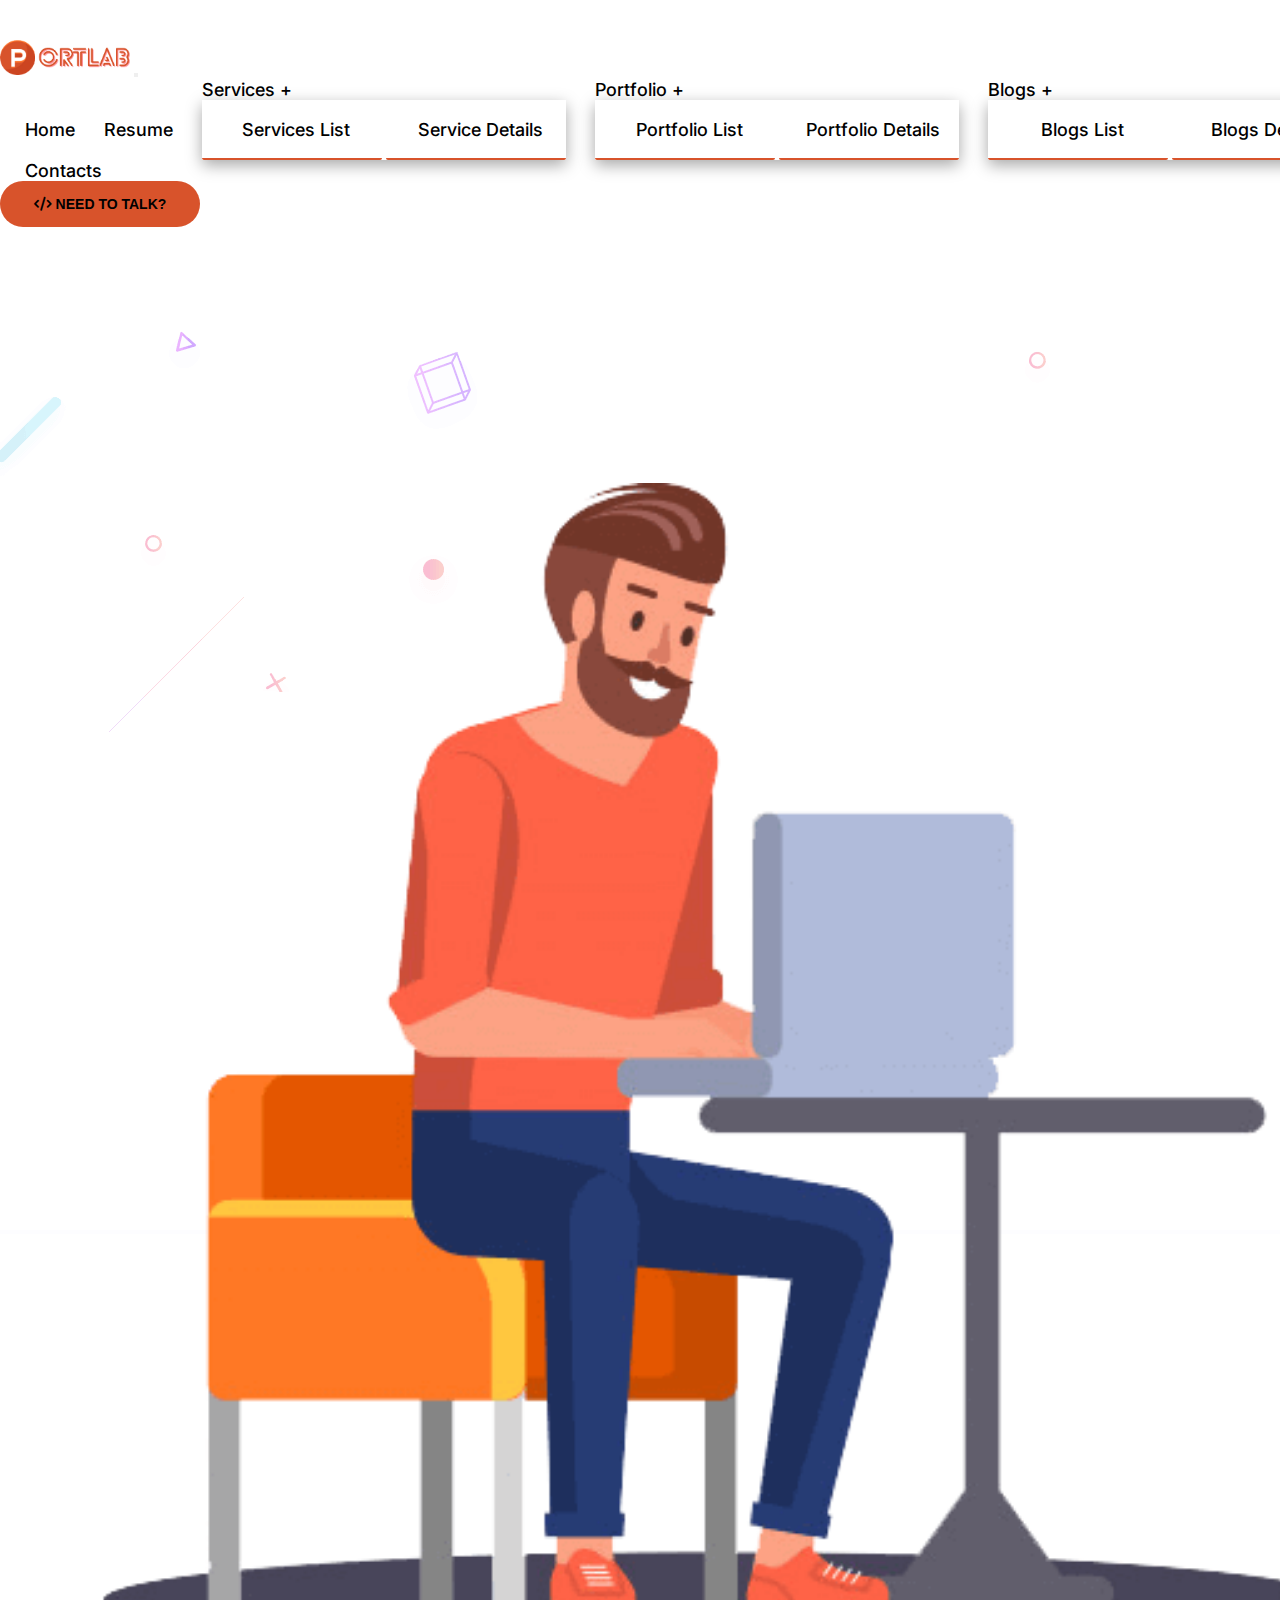
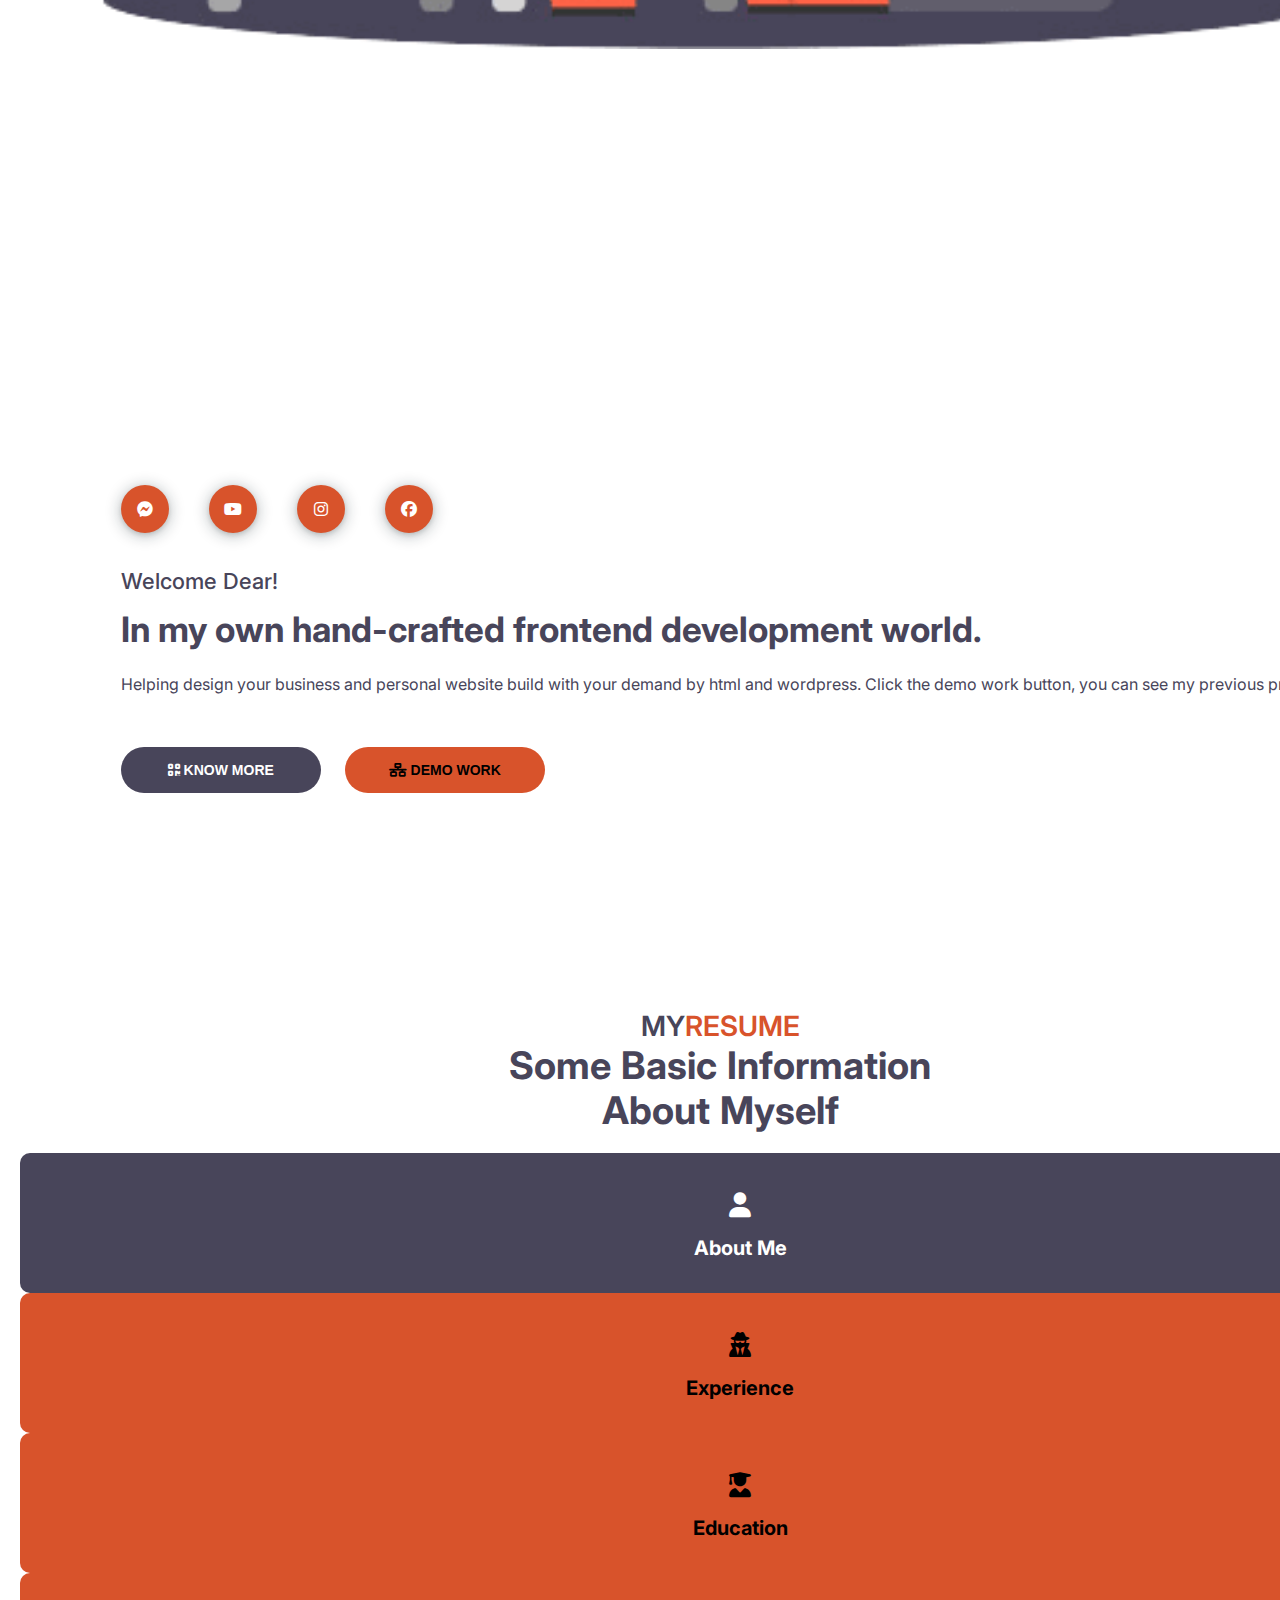
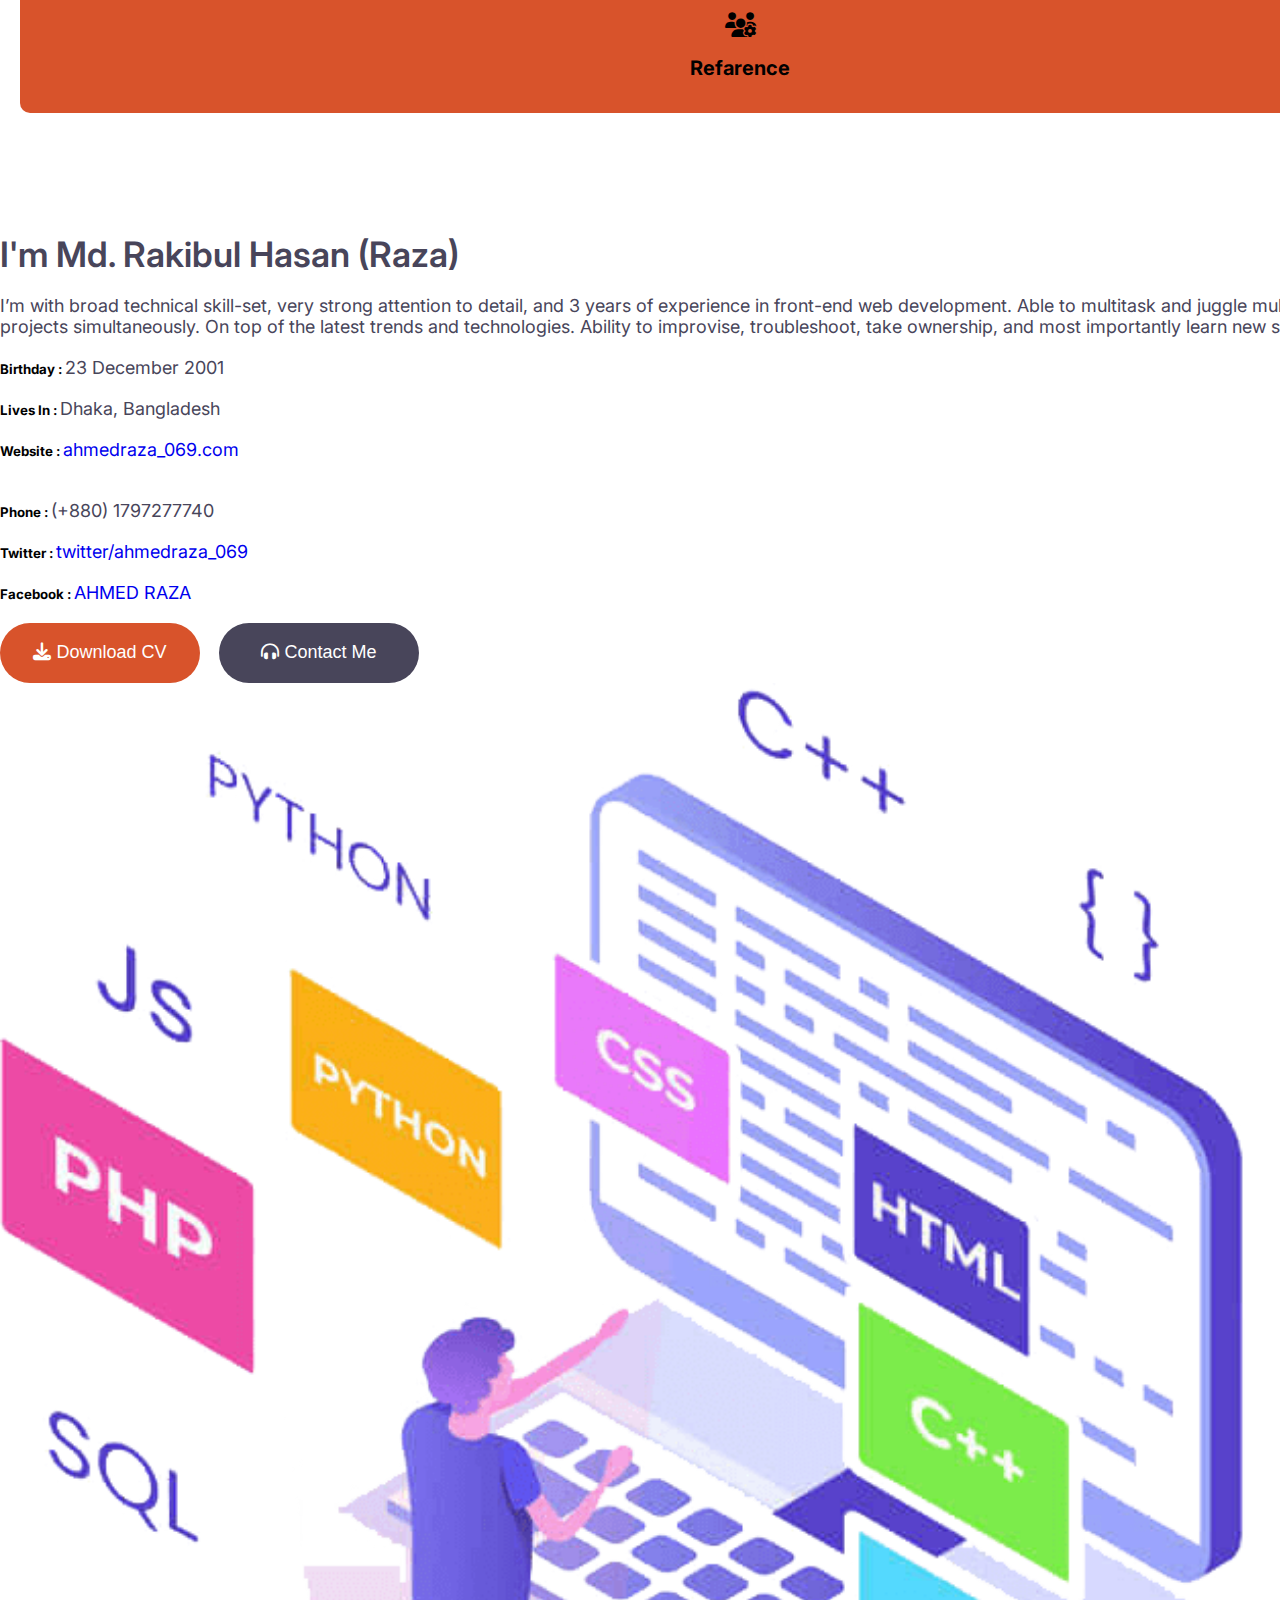
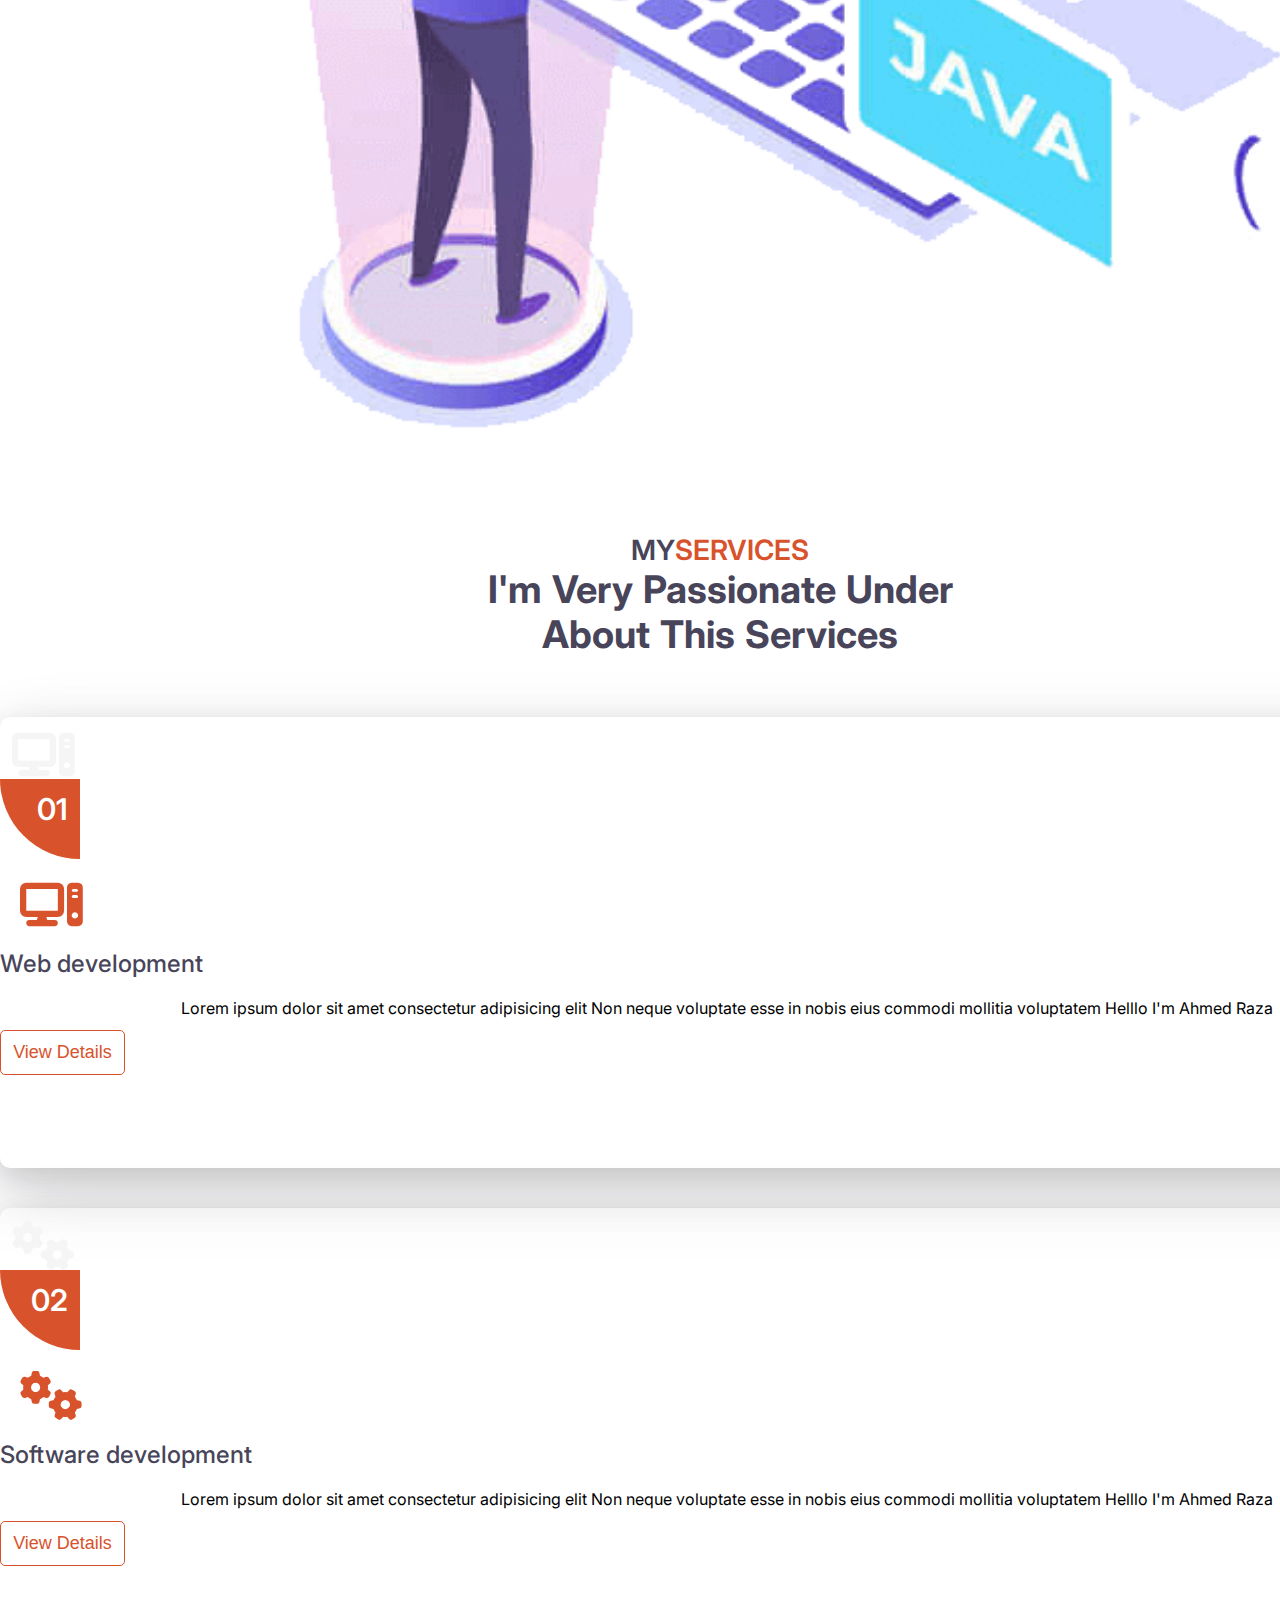
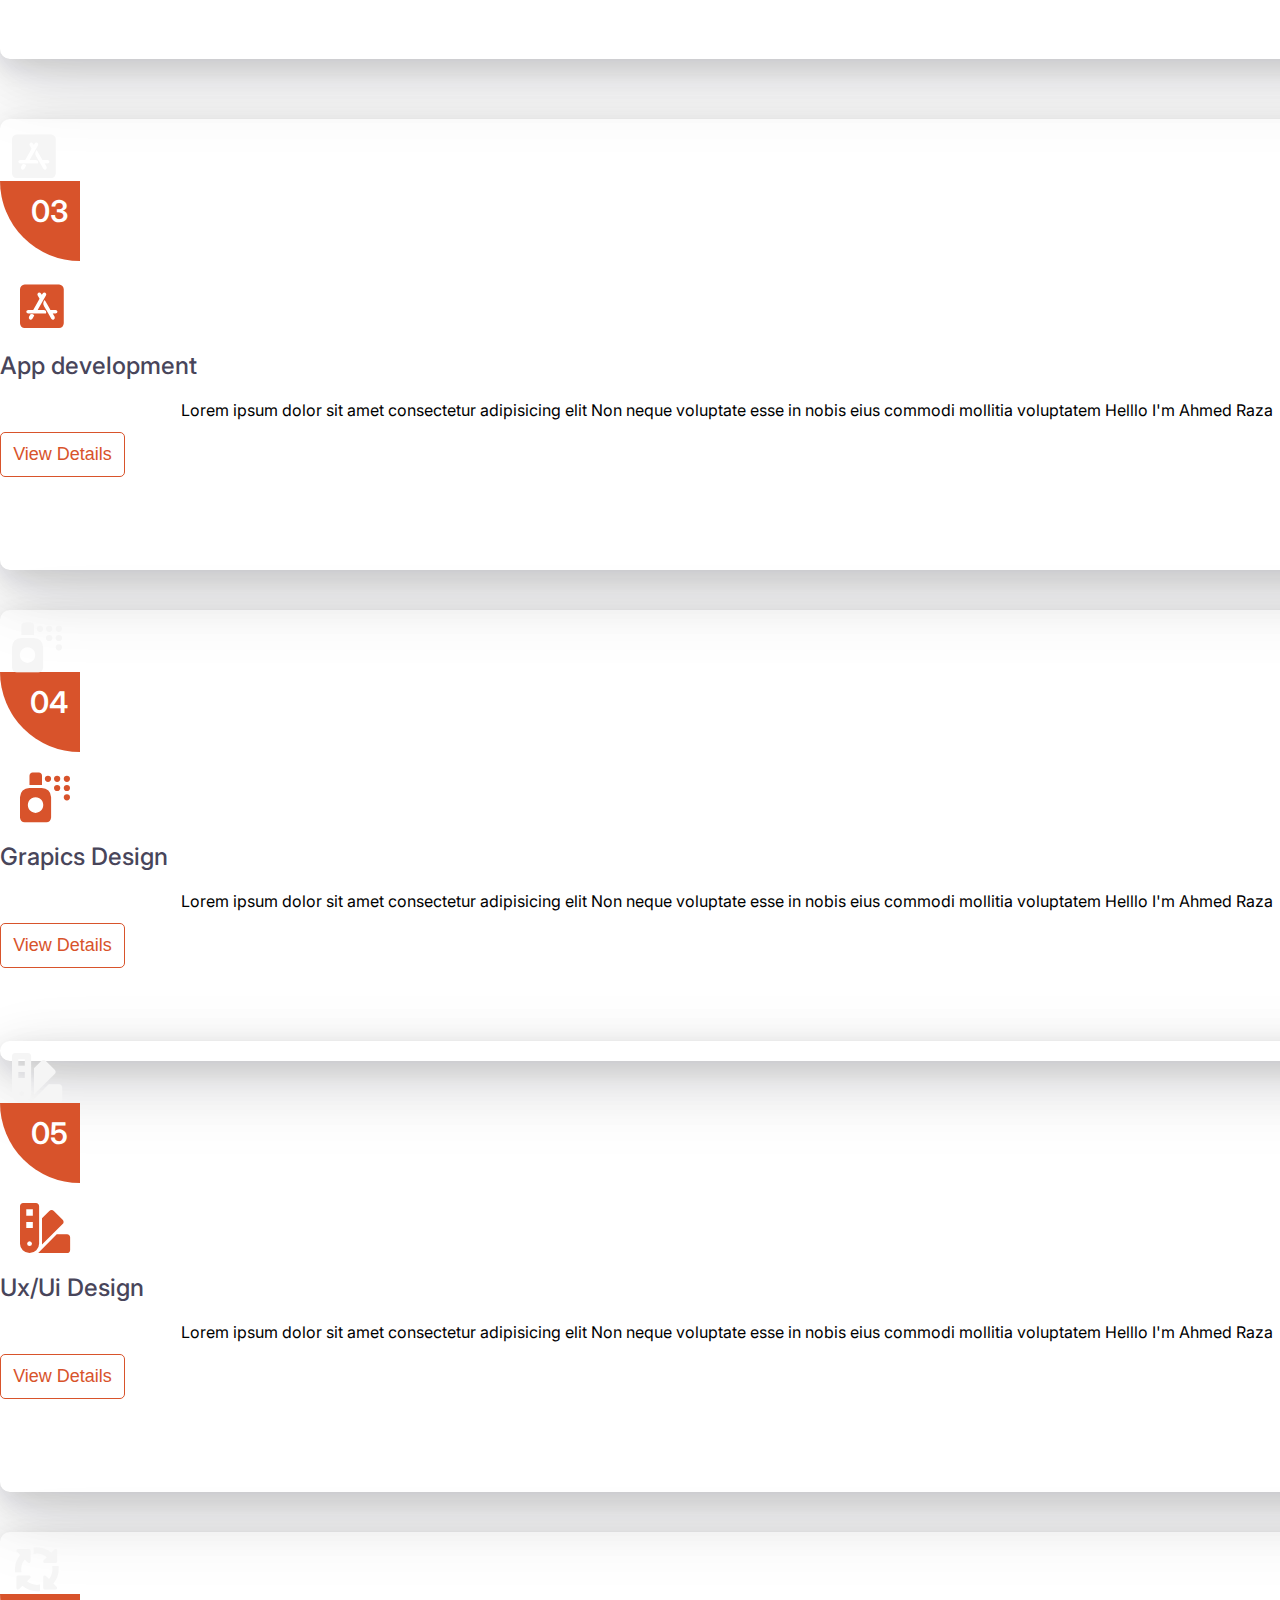
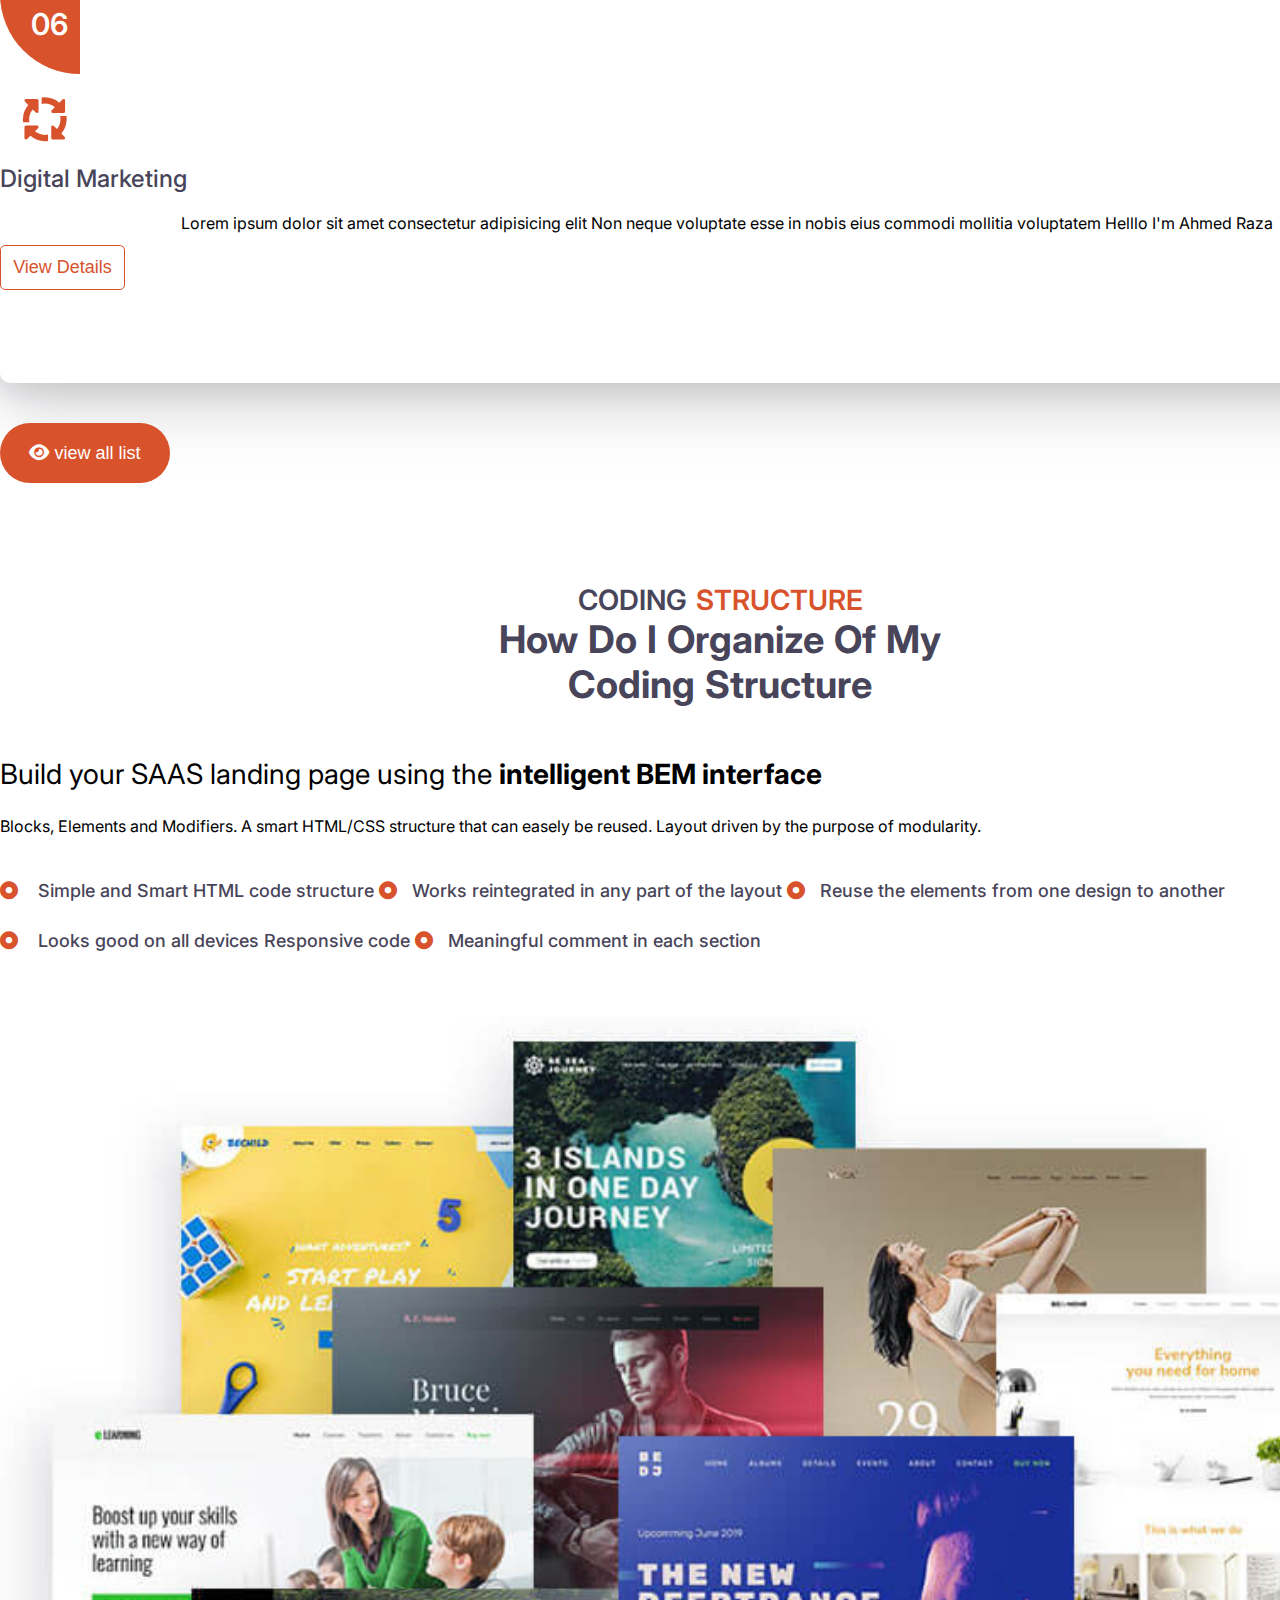
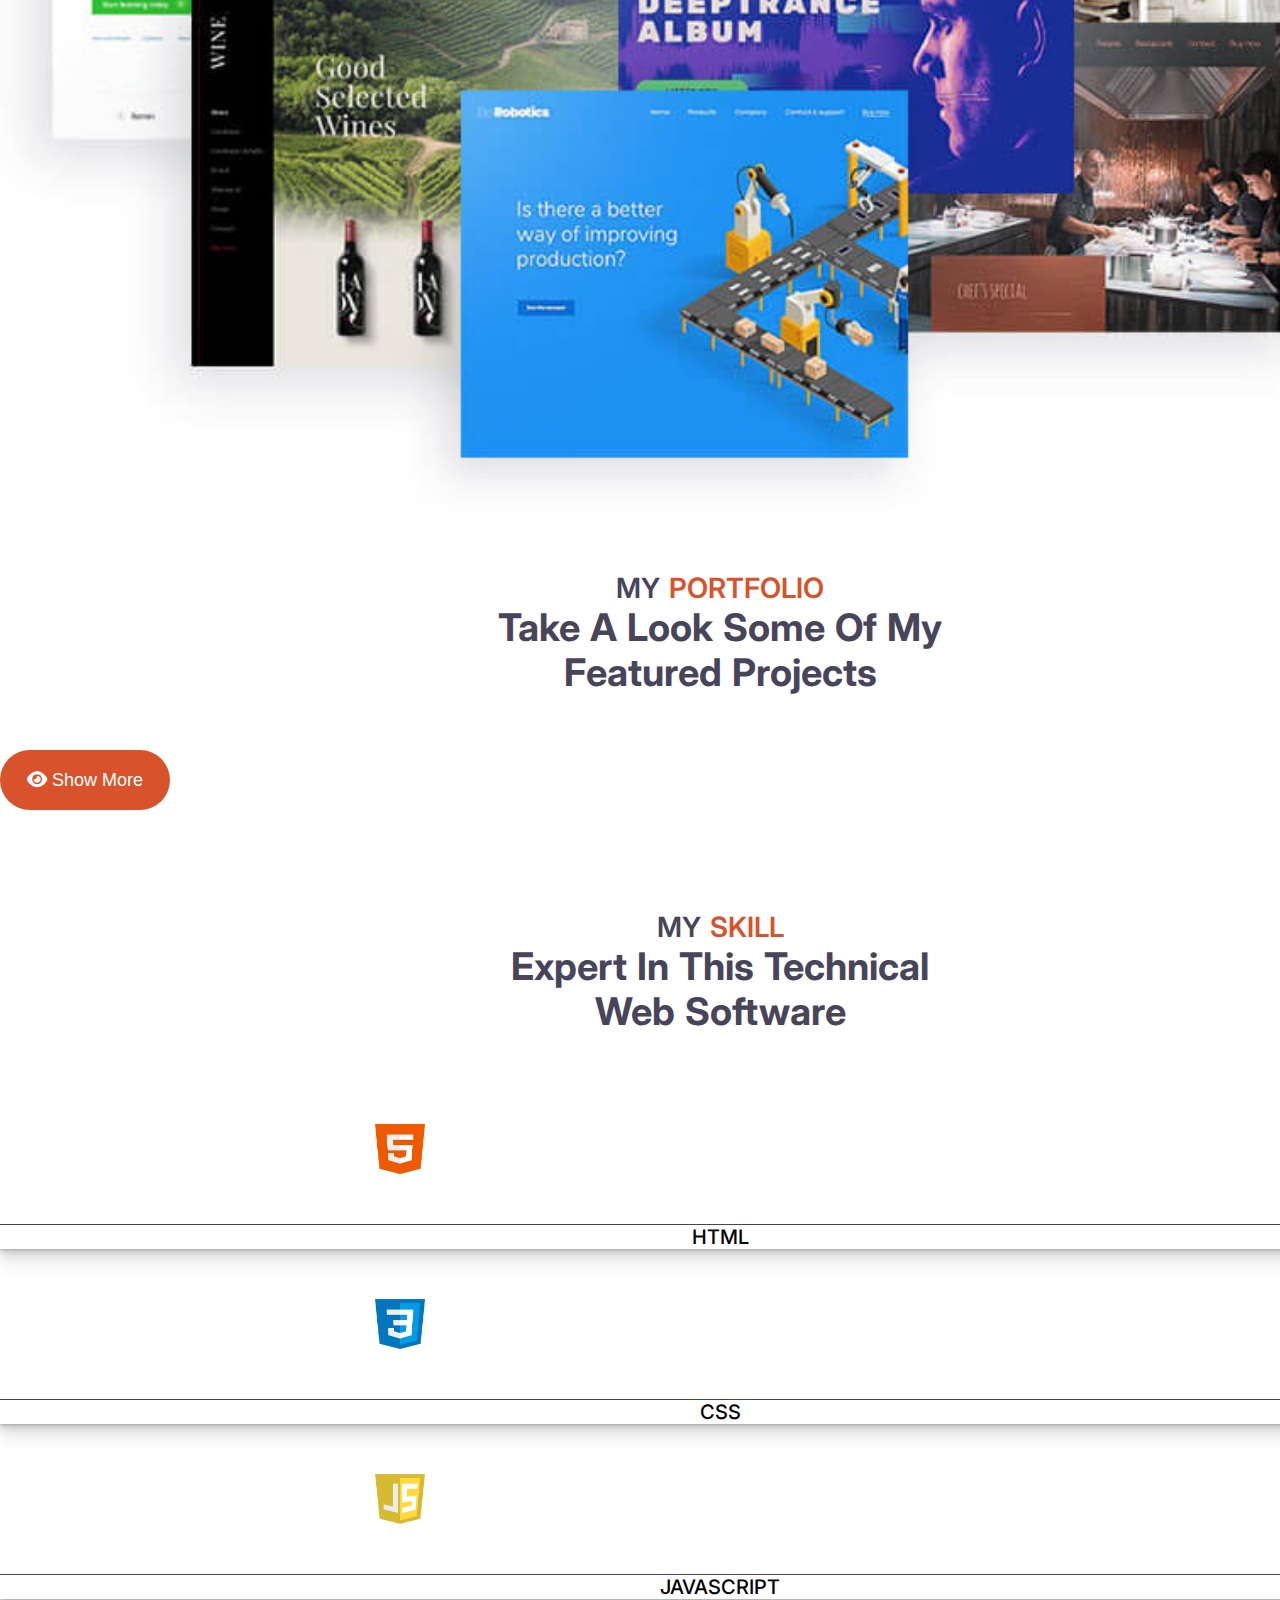
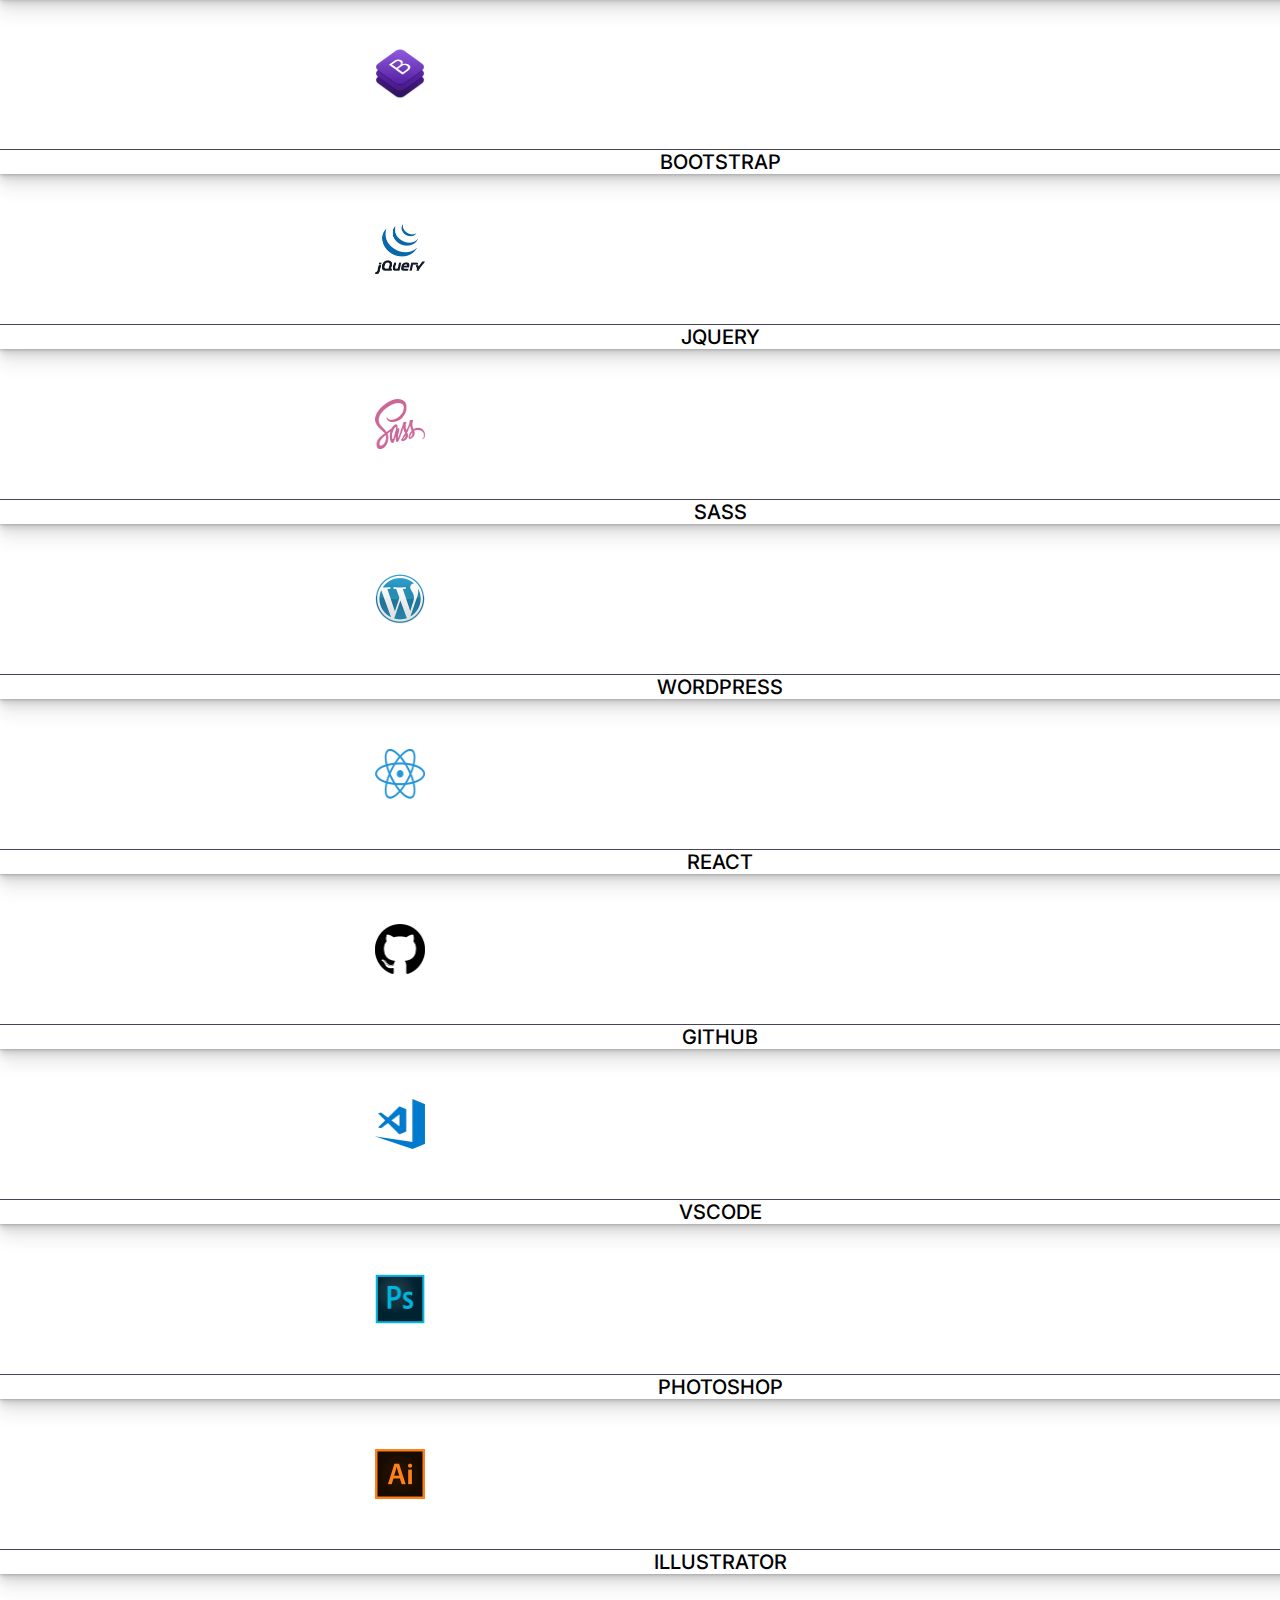
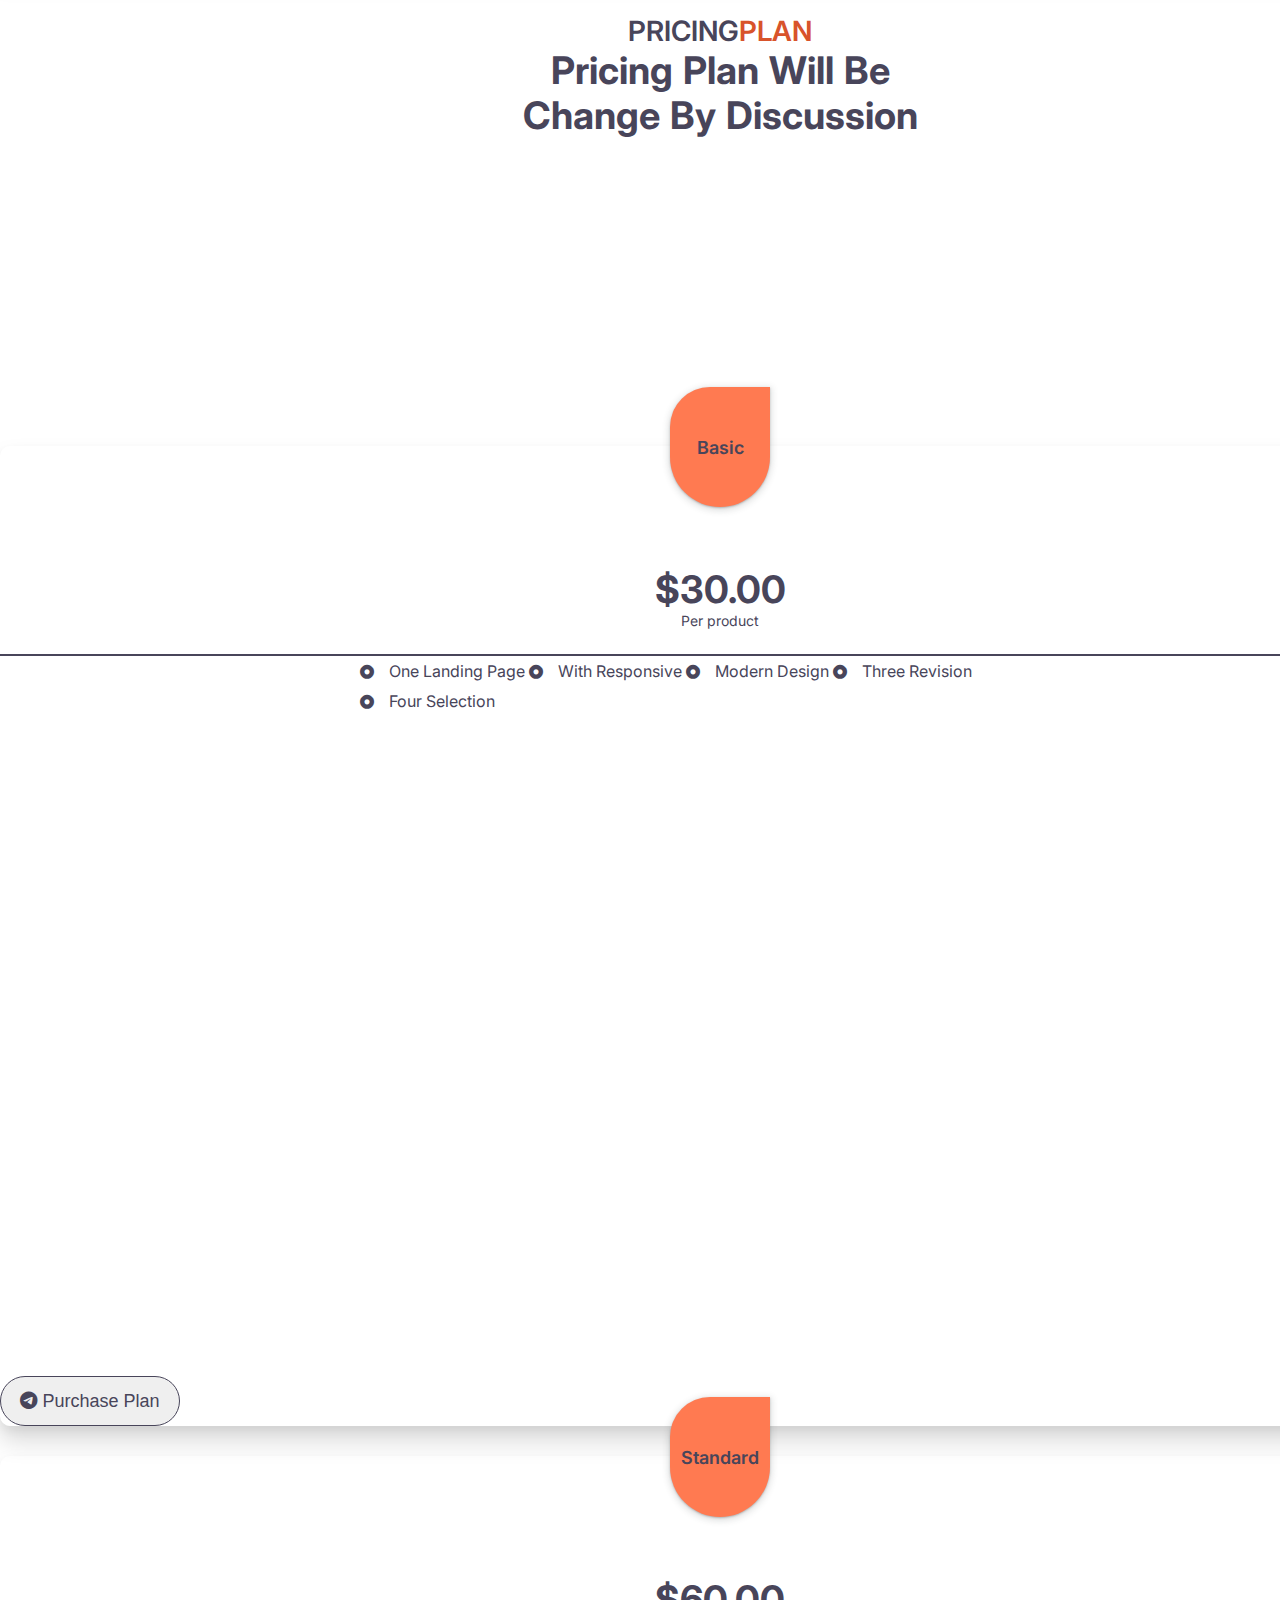
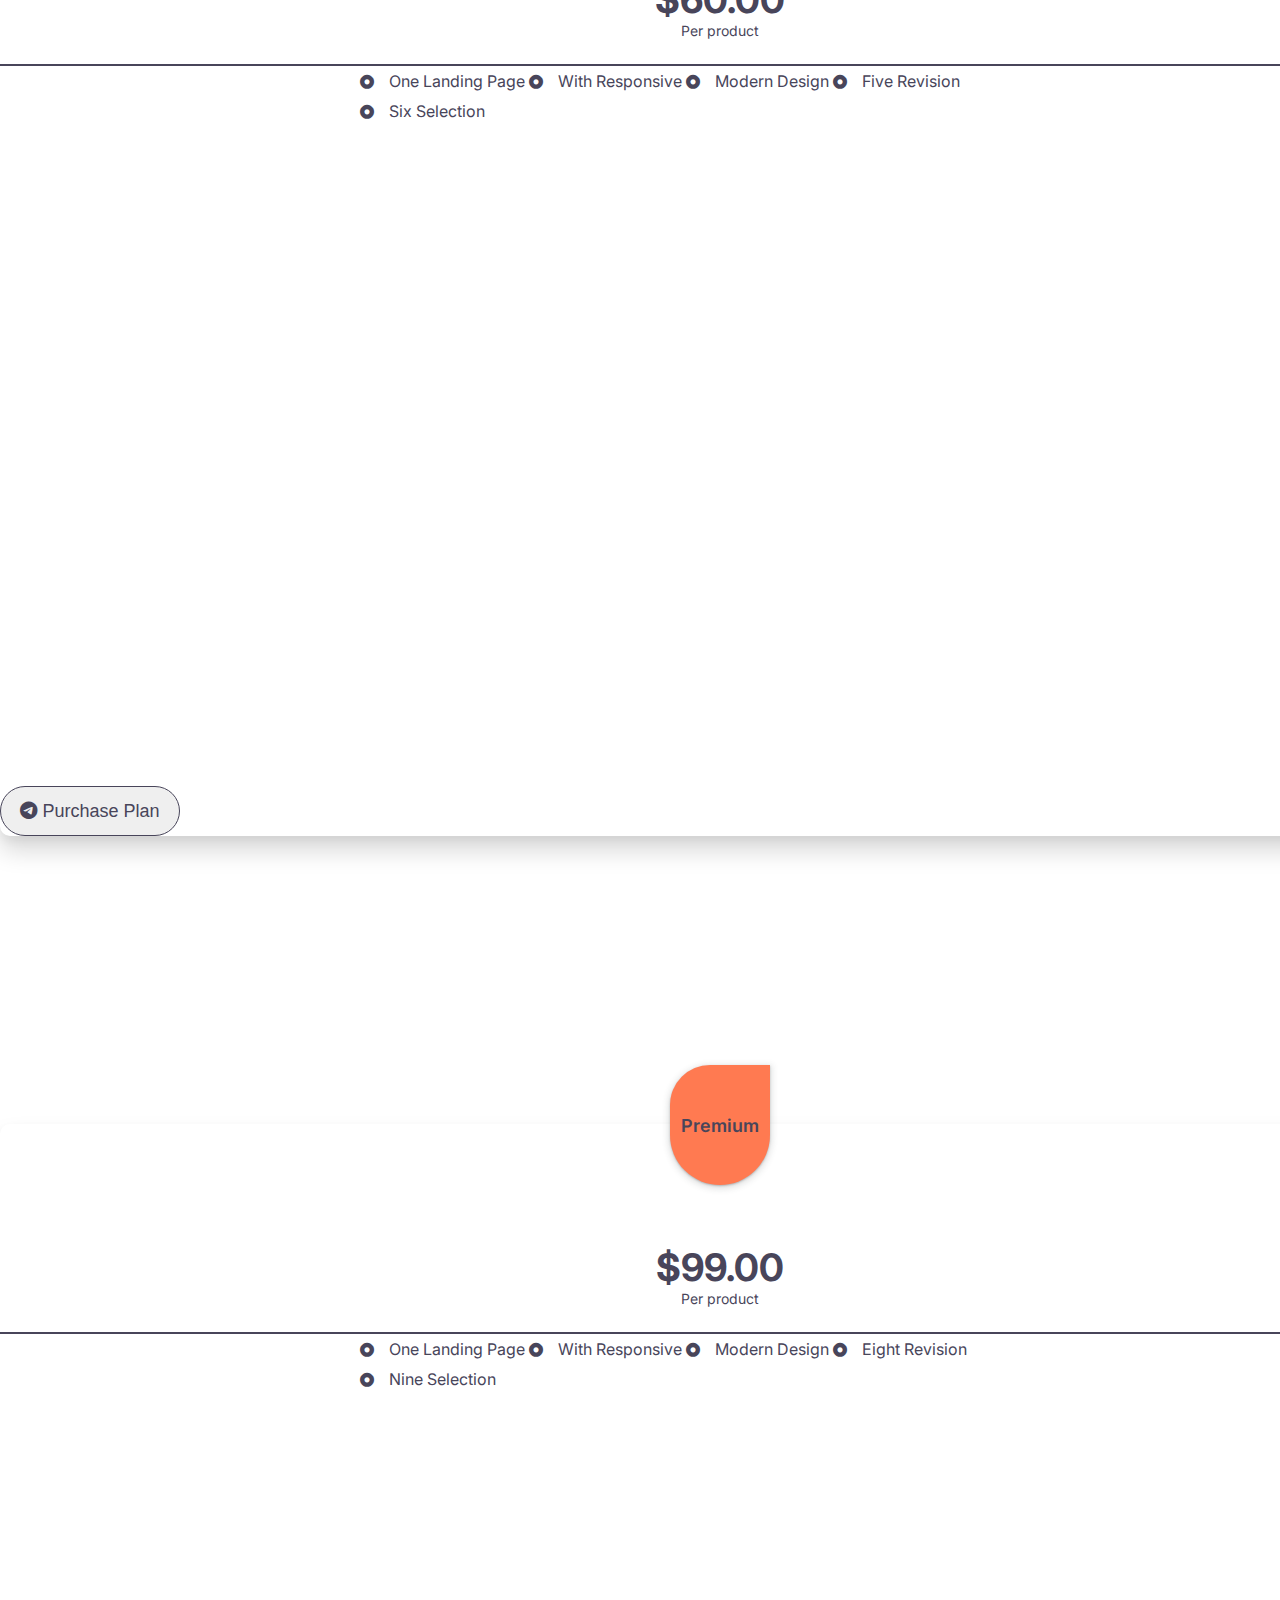
<file: index.html>
<!DOCTYPE html>
<html lang="en">
<head>
    <meta charset="UTF-8">
    <meta http-equiv="X-UA-Compatible" content="IE=edge">
    <meta name="viewport" content="width=device-width, initial-scale=1.0">
    <title>Document</title>
    <link rel="stylesheet" href="https://cdnjs.cloudflare.com/ajax/libs/OwlCarousel2/2.3.4/assets/owl.carousel.min.css" integrity="sha512-tS3S5qG0BlhnQROyJXvNjeEM4UpMXHrQfTGmbQ1gKmelCxlSEBUaxhRBj/EFTzpbP4RVSrpEikbmdJobCvhE3g==" crossorigin="anonymous" referrerpolicy="no-referrer" />

    <link rel="stylesheet" href="https://cdnjs.cloudflare.com/ajax/libs/OwlCarousel2/2.3.4/assets/owl.theme.default.min.css" integrity="sha512-sMXtMNL1zRzolHYKEujM2AqCLUR9F2C4/05cdbxjjLSRvMQIciEPCQZo++nk7go3BtSuK9kfa/s+a4f4i5pLkw==" crossorigin="anonymous" referrerpolicy="no-referrer" />


    <link href="https://cdn.jsdelivr.net/npm/bootstrap@5.0.2/dist/css/bootstrap.min.css" rel="stylesheet" integrity="sha384-EVSTQN3/azprG1Anm3QDgpJLIm9Nao0Yz1ztcQTwFspd3yD65VohhpuuCOmLASjC" crossorigin="anonymous">
    <link rel="stylesheet" href="https://cdnjs.cloudflare.com/ajax/libs/font-awesome/6.2.0/css/all.min.css">
    <link rel="stylesheet" href="style.css">
</head>
<body>
    <!---=============================================================
      =====================Nav Bar Part Start======================
    ===============================================================-->

    <header id="main_navbar">
        <div class="continer">
            <nav class="navbar navbar-expand-lg navbar-light bg-light">
                <div class="container">
                  <a class="navbar-brand" href="#"><img src="img/logo.png" alt=""></a>
                  <button class="navbar-toggler" type="button" data-bs-toggle="collapse" data-bs-target="#navbarSupportedContent" aria-controls="navbarSupportedContent" aria-expanded="false" aria-label="Toggle navigation">
                    <span class="navbar-toggler-icon"></span>
                  </button>
                  <div class="collapse navbar-collapse" id="navbarSupportedContent">
                    <ul class="navbar-nav m-auto mb-2 mb-lg-0">
                      <li class="nav-item">
                        <a class="nav-link" aria-current="page" href="#">Home</a>
                      </li>
                      <li class="nav-item">
                        <a class="nav-link" href="#">Resume</a>
                      </li>
                      <li class="nav-item dropdown">
                        <a class="nav-link" href="#" id="navbarDropdown" role="button" data-bs-toggle="dropdown" aria-expanded="false">
                          Services +
                        </a>
                        <ul class="dropdown-menu " aria-labelledby="dropdownMenu2">
                            <li class="dropdown-item romove_padding"><a href="#">Services List</a></li>
                            <li class="dropdown-item romove_padding"><a href="#">Service Details</a></li>
                          </ul>
                      </li>
                      <li class="nav-item dropdown">
                        <a class="nav-link" href="#" id="navbarDropdown" role="button" data-bs-toggle="dropdown" aria-expanded="false">
                          Portfolio +
                        </a>
                        <ul class="dropdown-menu " aria-labelledby="dropdownMenu2">
                            <li class="dropdown-item romove_padding"><a href="#">Portfolio List</a></li>
                            <li class="dropdown-item romove_padding"><a href="#">Portfolio Details</a></li>
                          </ul>
                      </li>
                      <li class="nav-item dropdown">
                        <a class="nav-link" href="#" id="navbarDropdown" role="button" data-bs-toggle="dropdown" aria-expanded="false">
                          Blogs +
                        </a>
                        <ul class="dropdown-menu " aria-labelledby="dropdownMenu2">
                            <li class="dropdown-item romove_padding"><a href="#">Blogs List</a></li>
                            <li class="dropdown-item romove_padding"><a href="#">Blogs Details</a></li>
                          </ul>
                      </li>
                      <li class="nav-item">
                        <a class="nav-link" href="#">Contacts</a>
                      </li>
                    </ul>
                    <div class="main_btn">
                      <button class="btn"><i class="fa-solid fa-code"></i> NEED TO TALK?</button>
                    </div>
                      
                  </div>
                </div>
              </nav>
        </div>
    </header>
    <!---=============================================================
      =====================Nav Bar Part End======================
    ===============================================================-->




  <!--======================================================================
    ============================Banner Main part Start===========================
  =======================================================================-->

  <section id="banner">
    <div class="container">
     <div class="main_banner">
       <div class="row">
         <div class="col-lg-6 col-12">
           <div class="left_side">
             <img src="img/hero.png" alt="">
           </div>
         </div>
         <div class="col-lg-6 col-12">
           <div class="right_side">
             <div class="links">
               <a href="#"><i class="fa-brands fa-facebook-messenger"></i></a>
               <a href="#"><i class="fa-brands fa-youtube"></i></a>
               <a href="#"><i class="fa-brands fa-instagram"></i></a>
               <a href="#"><i class="fa-brands fa-facebook"></i></a>
             </div>
             <h4>Welcome Dear!</h4>
             <h3>In my own hand-crafted frontend development world.</h3>
             <p>Helping design your business and personal website build with your demand by html and wordpress. Click the demo work button, you can see my previous project.</p>
               <div class="main_btn">
                 <button class="btn_1"><i class="fa-solid fa-qrcode"></i> KNOW MORE</button>
                 <button class="btn"><i class="fa-solid fa-network-wired"></i>    DEMO WORK</button>
               </div>
           </div>
         </div>
       </div>
     </div>
    </div>
   </section>
  <!----======================================================================
  ===========================Banner Main Part Ended===========================
============================================================================-->


 <!----======================================================================
  ============================Some Information MY Self Write Part Start===================
============================================================================-->
<section id="middle_part">
  <div class="container">
    <div class="row">
      <div class="col-lg-12">
        <div class="write_part">
          <h4>My<span style="color: #D8532B;">Resume</span></h4>
          <h1>Some basic information <br> about myself</h1>
        </div>
      </div>
    </div>
  </div>
</section>

 <!----======================================================================
  ===========================Some Information MY Self Write Part Ended=================
============================================================================-->


 <!----======================================================================
  ====================Some Information MY Self Icon Flex box Started=================
============================================================================-->
<section id="about_me">
  <div class="container">
    <div class="row">
      <div class="col-lg-2"></div>
      <div class="col-lg-2">
        <div class="myself" style="background: #48455a">
          <div class="icon_write" style="color: #fff;">
            <i class="fa-solid fa-user"></i>
            <h3>About Me</h3>
          </div>
        </div>
      </div>
      <div class="col-lg-2">
        <div class="myself">
          <div class="icon_write">
            <i class="fa-solid fa-user-secret"></i>
            <h3>Experience</h3>
          </div>
        </div>
      </div>
      <div class="col-lg-2">
        <div class="myself">
          <div class="icon_write">
            <i class="fa-solid fa-user-graduate"></i>
            <h3>Education</h3>
          </div>
        </div>
      </div>
      <div class="col-lg-2">
        <div class="myself">
          <div class="icon_write">
            <i class="fa-solid fa-users-gear"></i>
            <h3>Refarence</h3>
          </div>
        </div>
      </div>
      <div class="col-lg-2"></div>
    </div>
  </div>
</section>

 <!----======================================================================
  ====================Some Information MY Self Icon Flex box Ended=================
============================================================================-->


 <!----======================================================================
  ====================About My CV part Banner Start=============================
============================================================================-->
<Section id="mycv">
  <div class="container">
    <div class="row">
      <div class="col-lg-7">
        <div class="about_write">
          <h1>I'm Md. Rakibul Hasan (Raza)</h1>
          <p>I’m with broad technical skill-set, very strong attention to detail, and 3 years of experience in front-end web development. Able to multitask and juggle multiple pressing projects simultaneously. On top of the latest trends and technologies. Ability to improvise, troubleshoot, take ownership, and most importantly learn new skills on the job.</p>
         <div class="row">
          <div class="col-lg-6">
            <div class="me">
              <h5>Birthday : <span><p>23 December 2001</p></span></h5>
              <h5>Lives In : <span><p>Dhaka, Bangladesh</p></span></h5>
              <h5>Website : <span><p><a href="#">ahmedraza_069.com</a></p></span></h5>
            </div>
          </div>
          <div class="col-lg-6">
            <div class="me">
              <h5>Phone : <span><p>(+880) 1797277740</p></span></h5>
              <h5>Twitter : <span><p><a href="https://twitter.com/ahmedraza_069" target="_blank">twitter/ahmedraza_069</a></p></span></h5>
              <h5>Facebook : <span><p><a href="https://web.facebook.com/mind.hack.376" target="_blank">AHMED RAZA</a> </p></span></h5>
            </div>
          </div>
         </div>
        </div>
       <div class="contact_button">
        <button><a href="#"><i class="fa-solid fa-download"></i> Download CV</a></button>
        <button class="btn_2" style="background-color: #48455a;"><a href="#"><i class="fa-solid fa-headphones-simple"></i> Contact Me</a></button>
       </div>
      </div>
      <div class="col-lg-5">
        <div class="image_part">
          <img src="img/about.png" alt="">
        </div>
      </div>
      
    </div>
  </div>
</Section>

 <!----======================================================================
  ====================About My CV Banner part Ended=============================
============================================================================-->


 <!----======================================================================
  ====================Flex box write part Start=============================
============================================================================-->
<section id="middle_part">
  <div class="container">
    <div class="row">
      <div class="col-lg-12">
        <div class="write_part">
          <h4>My<span style="color: #D8532B;">Services</span></h4>
          <h1>I'm very passionate under <br> about this services</h1>
        </div>
      </div>
    </div>
  </div>
</section>
 <!----======================================================================
  ====================Flex Box write part Ended=============================
============================================================================-->




<!---===================================================================
=======================Flex box Service Part Sart========================
=========================================================================-->
   
<!---Flex Box part one-->
   <section id="banner_middle_part">
    <div class="container">
      <div class="row">
        <div class="col-lg-4 col-12">
          <div class="flex-box" style="margin-top: 60px;">
           <div class="upper_part">
            <div class="d-flex justify-content-between">
              <div class="icon">
                <i class="fa-solid fa-computer"></i>
              </div>
              <div class="number">
                <h2>01</h2>
              </div>
            </div>
           </div>
           <div class="d-flex justify-content-center middle_icon">
            <i class="fa-solid fa-computer"></i>
           </div>
           <div class="d-flex justify-content-center">
            <h4>Web development</h4>
          </div>
          <div class="d-flex justify-content-center">
            <p>Lorem ipsum dolor sit amet consectetur adipisicing elit Non neque voluptate esse in nobis eius commodi mollitia voluptatem  Helllo I'm Ahmed Raza</p>
          </div>
          <div class="d-flex justify-content-center">
            <button><a href="#">View Details</a></button>
          </div>
          </div>
        </div>

        <!-- flex box part one by two/// -->
        <div class="col-lg-4 col-12">
          <div class="flex-box">
            <div class="upper_part">
             <div class="d-flex justify-content-between">
               <div class="icon">
                <i class="fa-solid fa-gears"></i>
               </div>
               <div class="number">
                 <h2>02</h2>
               </div>
             </div>
            </div>
            <div class="d-flex justify-content-center middle_icon">
              <i class="fa-solid fa-gears"></i>
            </div>
            <div class="d-flex justify-content-center">
             <h4>Software development</h4>
           </div>
           <div class="d-flex justify-content-center">
             <p>Lorem ipsum dolor sit amet consectetur adipisicing elit Non neque voluptate esse in nobis eius commodi mollitia voluptatem  Helllo I'm Ahmed Raza</p>
           </div>
           <div class="d-flex justify-content-center">
             <button><a href="#">View Details</a></button>
           </div>
           </div>
        </div>
        <!-- flex box part one by three///// -->
        <div class="col-lg-4 col-12">
          <div class="flex-box" style="margin-top: 60px;">
            <div class="upper_part">
             <div class="d-flex justify-content-between">
               <div class="icon">
                <i class="fa-brands fa-app-store-ios"></i>
               </div>
               <div class="number">
                 <h2>03</h2>
               </div>
             </div>
            </div>
            <div class="d-flex justify-content-center middle_icon">
              <i class="fa-brands fa-app-store-ios"></i>
            </div>
            <div class="d-flex justify-content-center">
             <h4>App development</h4>
           </div>
           <div class="d-flex justify-content-center">
             <p>Lorem ipsum dolor sit amet consectetur adipisicing elit Non neque voluptate esse in nobis eius commodi mollitia voluptatem  Helllo I'm Ahmed Raza</p>
           </div>
           <div class="d-flex justify-content-center">
             <button><a href="#">View Details</a></button>
           </div>
           </div>
        </div>
        <!-- flex box part one by four////// -->
        <div class="col-lg-4 col-12">
          <div class="flex-box">
            <div class="upper_part">
             <div class="d-flex justify-content-between">
               <div class="icon">
                <i class="fa-solid fa-spray-can"></i>
               </div>
               <div class="number">
                 <h2>04</h2>
               </div>
             </div>
            </div>
            <div class="d-flex justify-content-center middle_icon">
              <i class="fa-solid fa-spray-can"></i>
            </div>
            <div class="d-flex justify-content-center">
             <h4>Grapics Design</h4>
           </div>
           <div class="d-flex justify-content-center">
             <p>Lorem ipsum dolor sit amet consectetur adipisicing elit Non neque voluptate esse in nobis eius commodi mollitia voluptatem  Helllo I'm Ahmed Raza</p>
           </div>
           <div class="d-flex justify-content-center">
             <button><a href="#">View Details</a></button>
           </div>
           </div>
        </div>
        <!-- flex box part five// -->
        <div class="col-lg-4 col-12">
          <div class="flex-box" style="margin-top: -60px;">
            <div class="upper_part">
             <div class="d-flex justify-content-between">
               <div class="icon">
                <i class="fa-solid fa-swatchbook"></i>
               </div>
               <div class="number">
                 <h2>05</h2>
               </div>
             </div>
            </div>
            <div class="d-flex justify-content-center middle_icon">
              <i class="fa-solid fa-swatchbook"></i>
            </div>
            <div class="d-flex justify-content-center">
             <h4>Ux/Ui Design</h4>
           </div>
           <div class="d-flex justify-content-center">
             <p>Lorem ipsum dolor sit amet consectetur adipisicing elit Non neque voluptate esse in nobis eius commodi mollitia voluptatem  Helllo I'm Ahmed Raza</p>
           </div>
           <div class="d-flex justify-content-center">
             <button><a href="#">View Details</a></button>
           </div>
           </div>
        </div>
        <!-- flex box part one by six// -->
        <div class="col-lg-4 col-12">
          <div class="flex-box">
            <div class="upper_part">
             <div class="d-flex justify-content-between">
               <div class="icon">
                <i class="fa-solid fa-arrows-spin"></i>
               </div>
               <div class="number">
                 <h2>06</h2>
               </div>
             </div>
            </div>
            <div class="d-flex justify-content-center middle_icon">
              <i class="fa-solid fa-arrows-spin"></i>
            </div>
            <div class="d-flex justify-content-center">
             <h4>Digital Marketing</h4>
           </div>
           <div class="d-flex justify-content-center">
             <p>Lorem ipsum dolor sit amet consectetur adipisicing elit Non neque voluptate esse in nobis eius commodi mollitia voluptatem  Helllo I'm Ahmed Raza</p>
           </div>
           <div class="d-flex justify-content-center">
             <button><a href="#">View Details</a></button>
           </div>
           </div>
        </div>
      </div>
      <div class="d-flex justify-content-center">
        <button>
          <a href="#"><i class="fa-solid fa-eye"></i> view all list</a>
        </button>
      </div>
    </div>
   </section> 

   <!---===================================================================
=======================Flex box Service Part Ended========================
=========================================================================-->



<!---==============================================================================
====================Coding Structure write Part started=====================================
==================================================================================-->
   <section id="middle_part">
    <div class="container">
      <div class="row">
        <div class="col-lg-12">
          <div class="write_part">
            <h4>Coding <span style="color: #D8532B;">Structure</span></h4>
            <h1>How do I organize of my <br> coding structure</h1>
          </div>
        </div>
      </div>
    </div>
   </section>


<!---==============================================================================
====================Coding Structure write Part Ended=====================================
==================================================================================-->


<!---==============================================================================
====================Coding Structure Part started=====================================
==================================================================================-->
  <section id="coding_structure">
    <div class="container">
      <div class="row">
        <div class="col-lg-6">
          <div class="write_part">
            <h2>Build your SAAS landing page using the <span style="font-weight: bold;">intelligent BEM interface</span></h2>
            <p>Blocks, Elements and Modifiers. A smart HTML/CSS structure that can easely be reused. Layout driven by the purpose of modularity.</p>
            <ul class="list-group">
              <li class="list-group-"><i class="fa-solid fa-circle-dot"></i><span></span> Simple and Smart HTML code structure</li>
              <li class="list-group-"><i class="fa-solid fa-circle-dot"></i>Works reintegrated in any part of the layout</li>
              <li class="list-group-"><i class="fa-solid fa-circle-dot"></i>Reuse the elements from one design to another</li>
              <li class="list-group-"><i class="fa-solid fa-circle-dot"></i>
                Looks good on all devices Responsive code</li>
              <li class="list-group-"><i class="fa-solid fa-circle-dot"></i>Meaningful comment in each section</li>
            </ul>
          </div>
        </div>
        <div class="col-lg-6">
          <div class="coding_image">
            <img src="img/coding.jpg" alt="">
          </div>
        </div>
      </div>
    </div>
  </section>
<!---==============================================================================
====================Coding Structure Part Ended=====================================
==================================================================================-->




<!--==============================================================================
=====================Profolio write part Start=========================
==============================================================================-->


<section id="middle_part">
  <div class="container">
    <div class="row">
      <div class="col-lg-12">
        <div class="write_part">
          <h4>My <span style="color: #D8532B;">Portfolio</span></h4>
          <h1>Take a look some of my <br> featured projects</h1>
        </div>
      </div>
    </div>
  </div>
 </section>
<!--==============================================================================
=========================Profolio write part End=========================
==============================================================================-->





<!--==============================================================================
=========================Profolio Slider part Start=========================
==============================================================================--->
<section id="portfolio">
  <div class="container">
    <div class="owl-carousel owl-theme">
      <div class="item">
        <img src="img/02.jpg" alt="">
      </div>
      <div class="item">
        <img src="img/03.jpg" alt="">
      </div>
      <div class="item">
        <img src="img/05.jpg" alt="">
      </div>
      <div class="item">
        <img src="img/02.jpg" alt="">
      </div>
      <div class="item">
        <img src="img/03.jpg" alt="">
      </div>
      <div class="item">
        <img src="img/05.jpg" alt="">
      </div>  
      <div class="item">
        <img src="img/02.jpg" alt="">
      </div>
      <div class="item">
        <img src="img/03.jpg" alt="">
      </div>
      <div class="item">
        <img src="img/05.jpg" alt="">
      </div>  
      <div class="item">
        <img src="img/02.jpg" alt="">
      </div>
      <div class="item">
        <img src="img/03.jpg" alt="">
      </div>
      <div class="item">
        <img src="img/05.jpg" alt="">
      </div>  
      <div class="item">
        <img src="img/02.jpg" alt="">
      </div>
      <div class="item">
        <img src="img/03.jpg" alt="">
      </div>
      <div class="item">
        <img src="img/05.jpg" alt="">
      </div>  
  </div>
  <div class="d-flex justify-content-center btn_middle">
    <button><a href="#"><i class="fa-solid fa-eye"></i> Show More</a></button>
  </div>
  </div>
</section>
<!----==============================================================================
=========================Profolio Slider part End=========================
==============================================================================-->

<!----==============================================================================
=========================Web Software write Part part Start=========================
==============================================================================-->
<section id="middle_part">
  <div class="container">
    <div class="row">
      <div class="col-lg-12">
        <div class="write_part">
          <h4>My <span style="color: #D8532B;">Skill</span></h4>
          <h1>Expert in this technical <br> web software</h1>
        </div>
      </div>
    </div>
  </div>
 </section>

<!----==============================================================================
=========================Web Software write Part part End=========================
==============================================================================-->




<!----==============================================================================
=========================Web Software part Start=========================
==============================================================================-->
<section id="web">
  <div class="container">
    <div class="row">
      <!-- flex part one// -->
      <div class="col-lg-2">
        <div class="hover">
          <div class="scale">
            <div class="flex_part">
              <div class="web_image">
                <img src="img/html.png">
              </div>
             </div>
             <div class="write_part">
              <p>html</p>
            </div>
          </div>
        </div>
      </div>
      <!-- flex part tow// -->
      <div class="col-lg-2">
        <div class="hover">
          <div class="scale">
            <div class="flex_part">
              <div class="web_image">
                <img src="img/css.png">
              </div>
             </div>
             <div class="write_part">
              <p>css</p>
            </div>
          </div>
        </div>
      </div>
      <!-- flex part three// -->
      <div class="col-lg-2">
        <div class="hover">
          <div class="scale">
            <div class="flex_part">
              <div class="web_image">
                <img src="img/javascript.png">
              </div>
             </div>
             <div class="write_part">
              <p>javascript</p>
            </div>
          </div>
        </div>
      </div>
      <!-- flex part four// -->
      <div class="col-lg-2">
        <div class="hover">
          <div class="scale">
            <div class="flex_part">
              <div class="web_image">
                <img src="img/bootstrap.png">
              </div>
             </div>
             <div class="write_part">
              <p>bootstrap</p>
            </div>
          </div>
        </div>
      </div>
      <!-- flex part five// -->
      <div class="col-lg-2">
        <div class="hover">
          <div class="scale">
            <div class="flex_part">
              <div class="web_image">
                <img src="img/jquery.png">
              </div>
             </div>
             <div class="write_part">
              <p>jquery</p>
            </div>
          </div>
        </div>
      </div>
      <!-- flex part six// -->
      <div class="col-lg-2">
        <div class="hover">
          <div class="scale">
            <div class="flex_part">
              <div class="web_image">
                <img src="img/sass.png">
              </div>
             </div>
             <div class="write_part">
              <p>sass</p>
            </div>
          </div>
        </div>
      </div>
      <!-- flex part seven// -->
      <div class="col-lg-2">
        <div class="hover">
          <div class="scale">
            <div class="flex_part">
              <div class="web_image">
                <img src="img/wordpress.png">
              </div>
             </div>
             <div class="write_part">
              <p>wordpress</p>
            </div>
          </div>
        </div>
      </div>
      <!-- flex part eight// -->
      <div class="col-lg-2">
        <div class="hover">
          <div class="scale">
            <div class="flex_part">
              <div class="web_image">
                <img src="img/react.png">
              </div>
             </div>
             <div class="write_part">
              <p>react</p>
            </div>
          </div>
        </div>
      </div>
      <!-- flex part nine// -->
      <div class="col-lg-2">
        <div class="hover">
          <div class="scale">
            <div class="flex_part">
              <div class="web_image">
                <img src="img/github.png">
              </div>
             </div>
             <div class="write_part">
              <p>github</p>
            </div>
          </div>
        </div>
      </div>
      <!-- flex part ten// -->
      <div class="col-lg-2">
        <div class="hover">
          <div class="scale">
            <div class="flex_part">
              <div class="web_image">
                <img src="img/vscode.png">
              </div>
             </div>
             <div class="write_part">
              <p>vscode</p>
            </div>
          </div>
        </div>
      </div>
      <!-- flex part eleven// -->
      <div class="col-lg-2">
        <div class="hover">
          <div class="scale">
            <div class="flex_part">
              <div class="web_image">
                <img src="img/photoshop.png">
              </div>
             </div>
             <div class="write_part">
              <p>photoshop</p>
            </div>
          </div>
        </div>
      </div>
      <!-- flex part twelve// -->
      <div class="col-lg-2">
        <div class="hover">
          <div class="scale">
            <div class="flex_part">
              <div class="web_image">
                <img src="img/illustrator.png">
              </div>
             </div>
             <div class="write_part">
              <p>illustrator</p>
            </div>
          </div>
        </div>
      </div>
    </div>
  </div>
</section>

<!----==============================================================================
=========================Web Software part End=========================
==============================================================================-->


<!----==============================================================================
=========================Pricing Write part Start=========================
==============================================================================-->
<section id="middle_part">
  <div class="container">
    <div class="row">
      <div class="col-lg-12">
        <div class="write_part">
          <h4>Pricing<span style="color: #D8532B;">Plan</span></h4>
          <h1>Pricing plan will be <br> change by discussion</h1>
        </div>
      </div>
    </div>
  </div>
 </section>
<!----==============================================================================
=========================Pricing write part End=========================
==============================================================================-->




<!----==============================================================================
=========================Pricing part Start=========================
==============================================================================-->
 <section id="price">
  <div class="container">
    <div class="row">
      <div class="col-lg-4">
        <div class="pricing_part" style="margin-top: 20% ;">
          <div class="click_path">
            <h3>basic</h3>
          </div>
          <h1>$30.00</h1>
          <p>Per product</p>
          <ul class="list-group">
            <li class="list-group-"><i class="fa-solid fa-circle-dot"></i>One Landing Page</li>
            <li class="list-group-"><i class="fa-solid fa-circle-dot"></i>With Responsive</li>
            <li class="list-group-"><i class="fa-solid fa-circle-dot"></i>Modern Design</li>
            <li class="list-group-"><i class="fa-solid fa-circle-dot"></i>Three Revision</li>
            <li class="list-group-"><i class="fa-solid fa-circle-dot"></i>Four Selection</li>
          </ul>
          <div class="d-flex justify-content-center btn_links">
            <button><a href="#"><i class="fa-brands fa-telegram"></i> Purchase Plan</a></button>
          </div>
        </div>
      </div>
      <div class="col-lg-4">
        <div class="pricing_part">
          <div class="click_path">
            <h3>Standard</h3>
          </div>
          <h1>$60.00</h1>
          <p>Per product</p>
          <ul class="list-group">
            <li class="list-group-"><i class="fa-solid fa-circle-dot"></i>One Landing Page</li>
            <li class="list-group-"><i class="fa-solid fa-circle-dot"></i>With Responsive</li>
            <li class="list-group-"><i class="fa-solid fa-circle-dot"></i>Modern Design</li>
            <li class="list-group-"><i class="fa-solid fa-circle-dot"></i>Five Revision</li>
            <li class="list-group-"><i class="fa-solid fa-circle-dot"></i>Six Selection</li>
          </ul>
          <div class="d-flex justify-content-center btn_links">
            <button><a href="#"><i class="fa-brands fa-telegram"></i> Purchase Plan</a></button>
          </div>
        </div>

      </div>
      <div class="col-lg-4">
        <div class="pricing_part" style="margin-top: 20%;">
          <div class="click_path">
            <h3>premium</h3>
          </div>
          <h1>$99.00</h1>
          <p>Per product</p>
          <ul class="list-group">
            <li class="list-group-"><i class="fa-solid fa-circle-dot"></i>One Landing Page</li>
            <li class="list-group-"><i class="fa-solid fa-circle-dot"></i>With Responsive</li>
            <li class="list-group-"><i class="fa-solid fa-circle-dot"></i>Modern Design</li>
            <li class="list-group-"><i class="fa-solid fa-circle-dot"></i>Eight Revision</li>
            <li class="list-group-"><i class="fa-solid fa-circle-dot"></i>Nine Selection</li>
          </ul>
          <div class="d-flex justify-content-center btn_links">
            <button><a href="#"><i class="fa-brands fa-telegram"></i> Purchase Plan</a></button>
          </div>
        </div>
      </div>
    </div>
  </div>
</section>
<!----==============================================================================
=========================Pricing part End=========================
==============================================================================-->



<!----==============================================================================
=========================Faq question Write part Start=========================
==============================================================================-->
<section id="middle_part">
  <div class="container">
    <div class="row">
      <div class="col-lg-12">
        <div class="write_part">
          <h4>Faq <span style="color: #D8532B;"> question</span></h4>
          <h1>Find your question before <br> we work together</h1>
        </div>
      </div>
    </div>
  </div>
 </section>
<!----==============================================================================
=========================Faq question Write part End=========================
==============================================================================-->




<!----==============================================================================
=========================Faq question part Start=========================
==============================================================================-->
<section id="question">
  <div class="container">
    <div class="row">
      <div class="col-lg-6">
        <div class="write_step">
          What needs to be done to place your order ?
          <div class="dropdown">
            <a href="#">psd / png / jpg / pdf / any source file or reference link must be provided. If nothing else, tell me your needs, likes, or thoughts.</a>
          </div>
        </div>
        <div class="write_step">
          I don't have PSD and JPG but I have Idea...?
          <div class="dropdown">
            <a href="#">No problem, you will give me your idea and requirements of your website, in this case i'll help you to generate idea.</a>
          </div>
        </div>
        <div class="write_step">
          What If I provide JPG file instant of PSD file ?
          <div class="dropdown">
            <a href="#">In this case the photos will be used in the website will not have good quality. But I can provide you with similar photos with limited cost.</a>
          </div>
        </div>
      </div>
      <div class="col-lg-6">
        <div class="write_step">
          How long will I take to handover your project ?
          <div class="dropdown">
            <a href="#">It depends on the complexity of your project but I've team so, I'm capable to finish your project faster than anyone else.</a>
          </div>
        </div>
        <div class="write_step">
          If i don't get my project according to my requirement ?
          <div class="dropdown">
            <a href="#">Well It never happened. In this case i'll redesign for you if the design doesn't full fill your requirement.</a>
          </div>
        </div>
        <div class="write_step">
          Do you use any automated Software conversion ?
          <div class="dropdown">
            <a href="#">Never! All codes are hand-typed code with well commented and W3C Validated.</a>
          </div>
        </div>
      </div>
    </div>
  </div>
</section>
<!----==============================================================================
=========================Faq question part End=========================
==============================================================================-->


<!----==============================================================================
=========================Client write part Start=========================
==============================================================================-->
<section id="middle_part">
  <div class="container">
    <div class="row">
      <div class="col-lg-12">
        <div class="write_part">
          <h4>CLIENTS <span style="color: #D8532B;"> QOUTE</span></h4>
          <h1>Received fantastic <br> feedback from the clients</h1>
        </div>
      </div>
    </div>
  </div>
 </section>
<!----==============================================================================
=========================Client write part End=========================
==============================================================================-->



<!----==============================================================================
=========================Client part Start=========================
==============================================================================-->
<section id="client">
  <div class="container">
    <div class="owl-carousel owl-theme">
      <div class="item">
        <div class="card" style="width: 18rem;">
          <div class="card-body flex_step">
            <p class="card-text write">Outstading design and collaboration. I'm satisfied work with him.</p>
            <h4>Auston Houston</h4>
            <h6>New work, Usa</h6>
            <div class="middle_image">
              <img src="img/01.jpg" alt="">
            </div>
            <div class="icon">
              <i class="fa-regular fa-star"></i>
            </div>
          </div>
        </div>
      </div>
      <div class="item">
        <div class="card" style="width: 18rem;">
          <div class="card-body flex_step">
            <p class="card-text write">Outstading design and collaboration. I'm satisfied work with him.</p>
            <h4>Devid Whitemore</h4>
            <h6>Rome, Italy</h6>
            <div class="middle_image">
              <img src="img/04.jpg" alt="">
            </div>
            <div class="icon">
              <i class="fa-regular fa-star"></i>
            </div>
          </div>
        </div>
      </div>
      <div class="item">
        <div class="card" style="width: 18rem;">
          <div class="card-body flex_step">
            <p class="card-text write">Outstading design and collaboration. I'm satisfied work with him.</p>
            <h4>Sane Galonhope</h4>
            <h6>Dubai, UAE</h6>
            <div class="middle_image">
              <img src="img/03 (1).jpg" alt="">
            </div>
            <div class="icon">
              <i class="fa-regular fa-star"></i>
            </div>
          </div>
        </div>
      </div>
      <div class="item">
        <div class="card" style="width: 18rem;">
          <div class="card-body flex_step">
            <p class="card-text write">Outstading design and collaboration. I'm satisfied work with him.</p>
            <h4>Martin Howelling</h4>
            <h6>Toronto, Canada</h6>
            <div class="middle_image">
              <img src="img/02 (1).jpg" alt="">
            </div>
            <div class="icon">
              <i class="fa-regular fa-star"></i>
            </div>
          </div>
        </div>
      </div>
    </div>
    <div class="button_middle">
      <button><a href="#"><i class="fa-solid fa-droplet"></i> Drop Your Quite</a></button>
    </div>
  </div>
</section>
<!----==============================================================================
=========================Client part End=========================
==============================================================================-->




<!----==============================================================================
====================Some Activity and Experience write part Start=========================
==============================================================================-->
<section id="middle_part">
  <div class="container">
    <div class="row">
      <div class="col-lg-12">
        <div class="write_part">
          <h4>My <span style="color: #D8532B;"> Blogs</span></h4>
          <h1>Some article about my <br> activity & experience</h1>
        </div>
      </div>
    </div>
  </div>
 </section>
<!----==============================================================================
====================Some Activity and Experience write part Start=========================
==============================================================================-->




<!----==============================================================================
====================Some Activity and Experience part Start=========================
==============================================================================-->
<section id="activity">
  <div class="container">
    <div class="row">
      <div class="col-lg-4">
        <div class="card_part">
          <div class="card">
            <img src="img/01 (1).jpg" class="card-img-top" alt="...">
            <div class="card-body">
              <div class="d-flex justify-content-around icon_card">
                 <span><i class="fa-solid fa-clock"></i> 2 Feb 2022</span>
                 <span><i class="fa-solid fa-share-nodes"></i> 5 Share</span>
              </div>
              <p class="card-text">Business contents insurance iure ipsam ratione is a type of business...</p>
              <div class="d-flex justify-content-around">
                <button><a href="#">Read More</a></button>
                <span class="comment"><i class="fa-solid fa-comments"></i> 13 Comments</span>
              </div>
           
            </div>
          </div>
        </div>
      </div>
      <div class="col-lg-4">
        <div class="card_part">
          <div class="card">
            <img src="img/01 (1).jpg" class="card-img-top" alt="...">
            <div class="card-body">
              <div class="d-flex justify-content-around icon_card">
                 <span><i class="fa-solid fa-clock"></i> 2 Feb 2022</span>
                 <span><i class="fa-solid fa-share-nodes"></i> 5 Share</span>
              </div>
              <p class="card-text">Business contents insurance iure ipsam ratione is a type of business...</p>
              <div class="d-flex justify-content-around">
                <button><a href="#">Read More</a></button>
                <span class="comment"><i class="fa-solid fa-comments"></i> 13 Comments</span>
              </div>
            </div>
          </div>
        </div>
      </div>
      <div class="col-lg-4">
            <div class="another_part">
              <div class="row">
                <div class="col-lg-3">
                  <div class="main_image">
                    <img src="img/01 (2).jpg" alt="">
                  </div>
                </div>
                <div class="col-lg-2"></div>
                <div class="col-lg-7">
                  <div class="another_write">
                    <p>Business contents insurance is a type of business.</p>
                    <span><i class="fa-solid fa-clock"></i> 2 Feb 2022</span>
                  </div>
                 
                </div>
              </div>
            </div>
            <div class="another_part">
              <div class="row">
                <div class="col-lg-3">
                  <div class="main_image">
                    <img src="img/01 (2).jpg" alt="">
                  </div>
                </div>
                <div class="col-lg-2"></div>
                <div class="col-lg-7">
                  <div class="another_write">
                    <p>Business contents insurance is a type of business.</p>
                    <span><i class="fa-solid fa-clock"></i> 2 Feb 2022</span>
                  </div>
                 
                </div>
              </div>
            </div>
            <div class="another_part">
              <div class="row">
                <div class="col-lg-3">
                  <div class="main_image">
                    <img src="img/01 (2).jpg" alt="">
                  </div>
                </div>
                <div class="col-lg-2"></div>
                <div class="col-lg-7">
                  <div class="another_write">
                    <p>Business contents insurance is a type of business.</p>
                    <span><i class="fa-solid fa-clock"></i> 2 Feb 2022</span>
                  </div>
                </div>
              </div>
            </div>
        </div>
      </div>
    </div>
    <div class="d-flex justify-content-center another_button">
      <button><a href="#"><i class="fa-solid fa-eye"></i> Show More</a></button>
    </div>
  </div>
</section>

<!----==============================================================================
====================Some Activity and Experience part Start=========================
==============================================================================-->



<!----==============================================================================
====================Contacts write part Start=========================
==============================================================================-->
<section id="middle_part">
  <div class="container">
    <div class="row">
      <div class="col-lg-12">
        <div class="write_part">
          <h4>Contact <span style="color: #D8532B;"> Me</span></h4>
          <h1>I'm always open to <br> discussion time spand</h1>
        </div>
      </div>
    </div>
  </div>
 </section>
<!----==============================================================================
====================Contacts write part Start=========================
==============================================================================-->





<!----==============================================================================
====================Contacts write part Start=========================
==============================================================================-->
<section id="contact">
  <div class="container">
    <div class="row">
      <div class="col-lg-4">
        <div class="contact_me">
          <div class="d-flex justify-content-center links">
            <a href="#"> <i class="fa-solid fa-phone"></i></a>
          </div>
             <h4>Phone</h4>
            <p>(+880) 1797277740</p>
            <p>(+880) 1646753179</p>
        </div>
      </div>
      <div class="col-lg-4">
        <div class="contact_me">
          <div class="d-flex justify-content-center links">
            <a href="#"> <i class="fa-solid fa-envelope"></i></a>
          </div>
             <h4>Email</h4>
            <p>rakibulhasanraza@gmail.com</p>
            <p>ahmedraza_069@gamil.com</p>
        </div>
      </div>
      <div class="col-lg-4">
        <div class="contact_me">
          <div class="d-flex justify-content-center links">
            <a href="#"> <i class="fa-solid fa-location-dot"></i></i></a>
          </div>
             <h4>Location</h4>
            <p>Uttora, Sec-7, Road-7</p>
            <p>Kishoreganj, Dhaka, Bangladesh</p>
        </div>
      </div>
    </div>
  </div>
</section>

<section id="form">
  <div class="container">
    <div class="row">
      <div class="col-lg-8">
        <div class="row">
          <div class="col-lg-6">
            <div class="form_me">
              <form action="">
                <input type="text" placeholder="Name">
                <input type="text" placeholder="Subject">
                
              </form>
            </div>
          </div>
          <div class="col-lg-6">
            <div class="form_me">
              <form action="">
                <input type="text" placeholder="Email">
                <input type="text" placeholder="Choose file" >
                
              </form>
            </div>
          </div>
          <div class="col-lg-12">
            <div class="massage">
              <form action="">
                <input type="text" placeholder="">
              </form>
            </div>
          </div>
        </div>
      </div>
      <div class="col-lg-4">
        <div class="right_side_image">
          <img src="img/contact (1).png" alt="">
        </div>
      </div>
    </div>
    <div class="down_button">
      <button><a href="#"><i class="fa-brands fa-telegram"></i> Send Massage</a></button>
    </div>
  </div>
</section>


<!----==============================================================================
====================Contacts write part Start=========================
==============================================================================-->
<section id="footer">
  <div class="container">
    <div class="d-flex justify-content-center last_logo">
      <img src="img/logo.png" alt="">
    </div>
    <div class="d-flex justify-content-center links">
        <a href="#"><i class="fa-brands fa-facebook-messenger"></i></a>
        <a href="#"><i class="fa-brands fa-youtube"></i></a>
        <a href="#"><i class="fa-brands fa-instagram"></i></a>
        <a href="#"><i class="fa-brands fa-facebook"></i></a>
        <a href="#"><i class="fa-solid fa-globe"></i></a>
    </div>
    <div class="d-flex justify-content-evenly">
      <div class="copy">
        <a href="#">
          <i class="fa-regular fa-copyright"></i>  Copyright - <span>2022</span>
        </a>
      </div>
      <div class="copy">
        <a href="#">
            All rights reserved by - <span>Raza Coding</span>
        </a>
      </div>
      <div class="copy">
        <a href="#">
            Developed by - <span>Ahmed Raza</span>
        </a>
      </div>
    </div>

  </div>
</section>
















<script src="https://cdnjs.cloudflare.com/ajax/libs/jquery/3.6.1/jquery.min.js" integrity="sha512-aVKKRRi/Q/YV+4mjoKBsE4x3H+BkegoM/em46NNlCqNTmUYADjBbeNefNxYV7giUp0VxICtqdrbqU7iVaeZNXA==" crossorigin="anonymous" referrerpolicy="no-referrer"></script>

<script src="https://cdnjs.cloudflare.com/ajax/libs/OwlCarousel2/2.3.4/owl.carousel.min.js" integrity="sha512-bPs7Ae6pVvhOSiIcyUClR7/q2OAsRiovw4vAkX+zJbw3ShAeeqezq50RIIcIURq7Oa20rW2n2q+fyXBNcU9lrw==" crossorigin="anonymous" referrerpolicy="no-referrer"></script>

    <script src="https://cdn.jsdelivr.net/npm/bootstrap@5.0.2/dist/js/bootstrap.bundle.min.js" integrity="sha384-MrcW6ZMFYlzcLA8Nl+NtUVF0sA7MsXsP1UyJoMp4YLEuNSfAP+JcXn/tWtIaxVXM" crossorigin="anonymous"></script>

    <script type="text/javascript">
      $('.owl-carousel').owlCarousel({
    loop:true,
    margin:20,
    nav:false,
    autoplay: true,
    autoplay: 1,
    stagepadding: 50,
    responsive:{
        0:{
            items:1
        },
        600:{
            items:3
        },
        1000:{
            items:3
        }
    }
})
    </script>
</body>
</html>
</file>
<file: style.css>
@import url('https://fonts.googleapis.com/css2?family=Inter:wght@100;200;300;400;500;600;700;800;900&display=swap');
*{
    margin: 0;
    padding: 0;
    box-sizing: border-box;
}
.container{
    width: 1440px;
    margin: 0 auto;
}
body{
    font-family: 'Inter', sans-serif;
}
li{
    display: inline-block;
    list-style: none;
}
a{
    text-decoration: none;
}
/* Common Css End */

#main_navbar .navbar{
    padding: 40px 0;
}

#main_navbar .navbar img{
    width: 130px;
}
#main_navbar .navbar li{
    margin-left: 25px;
}
#main_navbar .navbar li a{
    font-size: 18px;
    font-weight: 500;
    color: black;
    transition: 0.3s;
}
#main_navbar .navbar li a:hover{
    color: #D8532B;
}
.dropdown-menu{
    margin: 0;
    padding: 0;
    box-shadow: rgba(0, 0, 0, 0.35) 0px 5px 15px;
}
.romove_padding{
    padding: 0px !important;
    margin: 0px !important;
    
    
}
.dropdown-item a {
    width: 180px;
    height: 60px;
    background-color: #ffffff;
    text-align: center;
    line-height: 60px;
    padding-left: 8px;
    border-bottom: 2px solid #D8532B;
    display: block;
    transition: 0.4s all ease;
    border-radius: 2px;
}
.dropdown-item a:hover{
    background-color: #D8532B;
    color: #ffffff !important;
   
}
.btn{
    cursor: pointer;
    font-size: 14px;
    font-weight: 600;
    background-color: #D8532B;
    position: relative;
    border: none;
    width: 200px;
    padding: 15px;
    color: black;
    border-radius: 30px;
    text-align: center;
    transition: 0.4 all ease;
    text-decoration: none;
    overflow: hidden;
    z-index: 1;
}
.btn:hover{
    box-shadow: rgba(0, 0, 0, 0.2) 0px 12px 28px 0px, rgba(0, 0, 0, 0.1) 0px 2px 4px 0px, rgba(255, 255, 255, 0.05) 0px 0px 0px 1px inset;
    color: #ffffff;
    background-color: #48455A;
}
.btn:hover:focus{
    outline: none;
}
/* navbar part end/ */

/*================================================
===============Banber Part Start===================
====================================================*/
#banner{
    background: url("./img/banner.png");
    height: 100%;
    background-repeat: no-repeat;
}
#banner .left_side img{
    width: 100%;
    padding: 15% 7%;
}
#banner .links{
    display: flex;
}
#banner .links a{
    width: 48px;
    height: 48px;
    text-decoration: none;
    text-align: center;
    line-height: 48px;
    color: #fff;
    background-color: #D8532B;
    box-shadow: rgba(14, 30, 37, 0.12) 0px 2px 4px 0px, rgba(14, 30, 37, 0.32) 0px 2px 16px 0px;
    border-radius: 50%;
    margin: 0 20px;
    overflow: hidden;
    position: relative;
    transition: 0.4s ease;
}
#banner .links a i{
    position: relative;
    z-index: 1;
    transition: 0.4s all ease;

}
#banner .links a::after{
    content: '';
    height: 100%;
    width: 100%;
    position: absolute;
    top: -90px;
    left: 0;
    background: linear-gradient(-45deg,  #48455A,  #48455A);
    transition: 0.5 ease;


}
#banner .links a:hover::after{
    top: 0;
}
#banner .links a:hover{
    transform: translateY(-10px);
}
#banner .right_side{
    position: relative;
    padding: 15% 7%;
}
#banner .right_side h4{
    padding-left: 20px;
    padding-top: 35px;
    font-size: 22px;
    font-weight: 500;
    color: #48455A;
    text-transform: capitalize;
    margin-bottom: 13px;
}
#banner .right_side h3{
    padding-left: 20px;
    font-size: 35px;
    font-weight: 700;
    color: #48455A;
    line-height: 45px;
    margin-bottom: 20px;
}
#banner .right_side p{
    padding-left: 20px;
    font-size: 16px;
    font-weight: 400;
    color: #48455A;
    line-height: 25px;
}
#banner .right_side .main_btn{
    padding-left: 20px;
    margin-top: 50px;
}
#banner .right_side .main_btn .btn_1{
    margin-right: 20px;
    cursor: pointer;
    font-size: 14px;
    font-weight: 600;
    background-color: #48455A;
    border: none;
    width: 200px;
    padding: 15px;
    color: #fff;
    border-radius: 30px;
    text-align: center;
    transition: 0.4s;
    text-decoration: none;
    overflow: hidden;
    z-index: 1;
}
#banner .right_side .main_btn .btn_1:hover{
    box-shadow: rgba(0, 0, 0, 0.2) 0px 12px 28px 0px, rgba(0, 0, 0, 0.1) 0px 2px 4px 0px, rgba(255, 255, 255, 0.05) 0px 0px 0px 1px inset;
    color: black;
    background-color: #D8532B;
}
#banner .right_side .main_btn .btn_1:hover:focus{
    outline: none;
}
/*================================================
===============Banber Part End===================
====================================================*/





/*==============================================
=============Middle wirte Part All Css Start========
====================================================*/
#middle_part .write_part{
    text-align: center;
}
#middle_part .write_part h4{
    text-transform: uppercase;
    font-size: 28px;
    font-weight: 600;
    word-spacing: 2px;
    color: #48455A;
}
#middle_part .write_part h1{
    text-transform: capitalize;
    font-size: 38px;
    font-weight: 700;
    word-spacing: 2px;
    color: #48455A;
    line-height: 45px;   
}
/*==============================================
=============Middle wirte Part All Css End========
====================================================*/



/*==================================================
===Some Information MY Self Icon Flex box Ended===
==============================================*/
#about_me{
    padding: 20px;
}
#about_me .myself{
    background-color: #D8532B;
    height: 140px;
    border-radius: 10px;
    transition: 0.4s;
}
#about_me:hover .myself{
    color: #fff;
    opacity: 1;
    scale: 1;
    transition: 0.5s;
}
#about_me .myself:hover{
    color: white;
    background-color: #48455A;
    cursor: pointer;
    opacity: 1;
    scale: 0.9;
    transition: 0.5s;
}

#about_me .myself .icon_write{
    text-align: center;
}
#about_me .myself .icon_write i{
    font-size: 25px;
    padding-top: 40px;
}
#about_me .myself .icon_write h3{
    font-size: 20px;
    padding-top: 18px;
}


/*================================================-
=====Some Information MY Self Icon Flex box Ended===
================================================*/



/**=========================================
==============About my cv part Start============
============================================*/
#mycv{
    margin-top: 100px;
    margin-bottom: 100px;
}
#mycv .about_write h1{
    font-size: 35px;
    font-weight: 600;
    color: #48455A;
}
#mycv .about_write p{
    font-size: 18px;
    font-weight: 400;
    color: #48455A;
    padding-top: 20px;
    display: inline-block;
}
#mycv .about_write .me h3{
    font-size: 18px;
    font-weight: 500;
    color: #48455A;
}
#mycv .about_write .me{
    padding-bottom: 20px;
}
#mycv .image_part img{
    width: 100%;
    height: 100%;
}
#mycv .contact_button button{
    background-color: #D8532B;
    width: 200px;
    height: 60px;
    border-radius: 30px;
    border: none;


}

#mycv .contact_button button a {
    font-size: 18px;
    font-weight: 500;
    color: #fff;
}
#mycv .contact_button .btn_2{
    margin-left: 15px;
}
#mycv .contact_button button:hover button{
    background-color: #48455A;
    color: #fff;
    opacity: 1;
    scale: 1;
    transition: 0.5s;
}
#mycv .contact_button button:hover{
    opacity: 1;
    scale: 0.9;
    color: #fff;
    transition: 0.5s;
    background-color: #48455A;
}

/**=========================================
==============About my cv part Start============
============================================*/




/*=================================================
============Flex hover part Start======================
==============================================*/

#banner_middle_part{
    margin-top: 50px;
}
#banner_middle_part .flex-box{
    height: 451px;
    box-shadow: rgba(17, 17, 26, 0.1) 0px 8px 24px, rgba(17, 17, 26, 0.1) 0px 16px 56px, rgba(17, 17, 26, 0.1) 0px 24px 80px;
    border-radius: 10px;
    margin-bottom: 40px;
}
/* banner flex box part start/ */
#banner_middle_part {
    margin-bottom: 100px;
}
#banner_middle_part .flex-box .icon i{
    font-size: 50px;
    color: whitesmoke;
    padding-left: 12px;
    padding-top: 12px;
}
#banner_middle_part .flex-box .number{
    width: 80px;
    height: 80px;
    background-color: #D8532B;
    text-align: end;
    border-bottom-left-radius: 100%;
}
#banner_middle_part .flex-box .number h2{
    font-size: 30px;
    font-weight: 600;
    color: #fff;
    padding-right: 12px;
    padding-top: 12px;
}
#banner_middle_part .flex-box .middle_icon{
    padding: 20px;
}
#banner_middle_part .flex-box .middle_icon i{
    font-size: 50px;
    color: #D8532B;

}
#banner_middle_part .flex-box h4{
    font-size: 24px;
    font-weight: 500;
    color: #48455A;
}
#banner_middle_part .flex-box p{
    text-align: center;
    padding: 20px 12px 12px 25px;
}
#banner_middle_part .flex-box button{
    height: 45px;
    width: 125px;
    background-color: #fff;
    border: 1px solid #D8532B;
    border-radius: 5px;
}
#banner_middle_part .flex-box button a{
    color: #D8532B;
    font-size: 18px;
    font-weight: 500;  
}
#banner_middle_part:hover .flex-box{
    opacity: 1;
    scale: 1;
    transition: 0.5s;
}
#banner_middle_part .flex-box:hover{
    opacity: 1;
    scale: 0.9;
    background: #D8532B;
}

#banner_middle_part .flex-box:hover h4 {
    color: #fff;
}
#banner_middle_part .flex-box:hover p{
    color: #fff;
}
#banner_middle_part button{
    width: 170px;
    height: 60px;
    background-color: #D8532B;
    border: none;
    border-radius: 30px;
    transition: 0.4s all ease;

}
#banner_middle_part button a{
    font-size: 18px;
    font-weight: 500;
    color: #fff;
}
#banner_middle_part button:hover{
    background: #48455A;
    cursor: pointer;
}

/*=================================================
============Flex hover part End======================
==============================================*/




/*=============================================
============ coding structure part start/========
================================================= */
#coding_structure{
    padding: 50px 0;
}
#coding_structure .write_part h2{
    font-size: 28px;
    font-weight: 400;  
}
#coding_structure .write_part p{
    padding-top: 25px;
    font-weight: 14px;
    font-weight: 400;
    padding-bottom: 30px;
}
/* coding structure list style/ */
#coding_structure .write_part Ul{
    line-height: 50px;
    font-size: 18px;
    font-weight: 500;
}
#coding_structure .write_part ul li{
    color: #48455A;
}
#coding_structure .write_part ul li i{
    padding-right: 15px;
    color: #D8532B;
}
#coding_structure .coding_image img{
    width: 100%;
    margin-top: 50px;
}
/* ======================================
=======coding structure part end/========
========================================== */


/* ======================================
=======Portfolio slider part Start========
========================================== */
#portfolio{
    margin-bottom: 100px;
    padding: 40px 0 0 0;
}
#portfolio img{
    border-radius: 10px;
}
#portfolio .btn_middle{
    padding-top: 15px;
}
#portfolio .btn_middle button{
    width: 170px;
    height: 60px;
    background-color: #D8532B;
    border: none;
    border-radius: 30px;

}
#portfolio button a{
    font-size: 18px;
    font-weight: 500;
    color: #fff;
}
#portfolio .btn_middle:hover button{
    opacity: 1;
    scale: 1;
    transition: 0.5s;
    color: #fff;
}
#portfolio .btn_middle button:hover{
    opacity: 1;
    scale: 0.9;
    transition: 0.5s;
    background-color: #48455A;
}
/* ======================================
=======Portfolio slider part End========
========================================== */


/*=======================================
===========web software part start=======
========================================*/

#web{
    padding: 40px 0;
}
#web .hover{
    box-shadow: rgba(0, 0, 0, 0.07) 0px 1px 1px, rgba(0, 0, 0, 0.07) 0px 2px 2px, rgba(0, 0, 0, 0.07) 0px 4px 4px, rgba(0, 0, 0, 0.07) 0px 8px 8px, rgba(0, 0, 0, 0.07) 0px 16px 16px;
}
#web .flex_part{
    padding: 35px 25%;
    border-radius: 7px 7px 0 0;
}
#web .web_image{
    display: flex;
    background-color: #fff;
    justify-content: center;
    align-items: center;    
    border-radius: 100%;
    height: 80px;
    width: 80px;
    transition: 0.5s;
}
#web .web_image img{
    height: 50px;
    width: 50px;
}
#web  .write_part {
    height: 100%;
    border-top: 1px solid #48455A;
}

#web .write_part p{
    text-align: center;
    font-size: 20px;
    font-weight: 500;
    text-transform: uppercase;
}
#web .flex_part:hover{
    border-bottom: 2px solid #fff;
    transition: 0.3s;
}
#web .hover:hover .scale{
    background-color: #48455A;
    opacity: 1;
    scale: 1;
    transition: 0.5s;
}
#web .hover .scale:hover{
    opacity: 1;
    scale: 1.1;
    background-color: #48455A;
    border-radius: 10px;
    color: #fff;
    
}

/*=======================================
===========web software part start=======
========================================*/



/*=======================================
===========Discuss Idea part start=======
========================================*/
#price{
    padding-top: 20px;
    margin-bottom: 100px;
}
#price .pricing_part{
    position: relative;
    box-shadow: rgba(0, 0, 0, 0.15) 0px 15px 25px, rgba(0, 0, 0, 0.05) 0px 5px 10px;
    border-radius: 10px;
    margin-top: 30px;
    height: 100%;
    width: 100%;
}
#price .click_path{
background-color: #FF7A51;
border-radius: 40px 0px 50px 50px;
height: 120px;
width: 100px;
box-shadow: rgba(60, 64, 67, 0.3) 0px 1px 2px 0px, rgba(60, 64, 67, 0.15) 0px 2px 6px 2px;
position: absolute;
left: 50%;
top: -6%;
transform: translateX(-50%);
}
#price .click_path:hover{
    color: #fff;
    transition: 0.4s;
}
#price .click_path h3{
    text-align: center;
    text-transform: capitalize;
    font-size: 18px;
    font-weight: 600;
    color: #48455A;
    padding-top: 50px;
}
#price .pricing_part h1{
    padding-top: 120px;
    font-size: 38px;
    font-weight: 700;
    color: #48455A;
    text-align: center;
}
#price .pricing_part p{
    font-size: 14px;
    font-weight: 400;
    color: #48455A;
    text-align: center;
    padding-bottom: 25px;
    border-bottom: 2px solid #48455A;
}
#price .pricing_part ul{
    position: absolute;
    left: 50%;
    transform: translateX(-50%);
}
#price .pricing_part ul li{
    font-size: 16px;
    font-size: 400;
    color: #48455A;
    line-height: 30px;
}
#price .pricing_part ul li i{
    padding-right: 15px;
    font-size: 14px;
}
#price .pricing_part .btn_links{
    padding-top: 50%;
}
#price .pricing_part button{
    width: 180px;
    height: 50px;
    border-radius: 30px;
    border: 1px solid #48455A;
}
#price .pricing_part .btn_links a{
    font-size: 18px;
    font-weight: 500;
    color: #48455A;
}
#price .pricing_part:hover{
    background-color: #48455A;
    transition: .4s ease;
    color: #fff;
}
#price:hover .pricing_part{
    opacity: 1;
    scale: 1;
    transition: 0.5s;
}
#price .pricing_part:hover{
    background-color: #D8532B;
    transition: .4s;
    opacity: 1;
    scale: 0.9;
    transition: 0.5s;
}
#price .pricing_part:hover h1{
    color: #fff;
    transition: 0.4s;
}
#price .pricing_part:hover p{
    color: #fff;
    transition: 0.4s;
    border-bottom: 2px solid #fff;
}
#price .pricing_part:hover ul li{
    color: #fff;
    transition: 0.4s;
}

#price .pricing_part:hover button{
    opacity: 1;
    scale: 1;
    transition: 0.5s;
}
#price .pricing_part button:hover{
    opacity: 1;
    scale: 1.05;
    background-color: #48455A;
}
#price .pricing_part button:hover a{
    color: #fff;
}
/*=======================================
===========Pricing part start=======
========================================*/



/*=======================================
===========Faq question part Start=======
========================================*/
#question{
    padding: 20px 0;
    margin-bottom: 100px;
}
#question .write_step{
    padding: 10px;
    box-shadow: rgba(60, 64, 67, 0.3) 0px 1px 2px 0px, rgba(60, 64, 67, 0.15) 0px 2px 6px 2px;
    position: relative;
    color: #48455A;
    text-align: center;
    font-size: 20px;
    font-weight: 600;
    cursor: pointer;
    border-left: 2px solid orangered;
    border-right: 2px solid orangered;
    border-radius: 5px ;
    cursor: pointer;
    margin-bottom: 90px;

}
#question .write_step .dropdown{
    height: auto;
    padding: 10px;
    box-shadow: rgba(60, 64, 67, 0.3) 0px 1px 2px 0px, rgba(60, 64, 67, 0.15) 0px 2px 6px 2px;
    position: absolute;
    left: 0;
    top: 100%;
    display: none;
    transition: 0.4s;
    border-left: 2px solid orangered;
    border-right: 2px solid orangered;
    border-radius: 5px;
    transition: 0.5s ;
}
#question .write_step .dropdown a{
    font-size: 16px;
    font-weight: 400;
    color: #48455A;
}
#question .write_step:hover .dropdown{
    display: block;
    transition: 0.5s;
}

/*=======================================
===========Faq question part End=======
========================================*/



/*=======================================
==========Client part Start=======
========================================*/
#client{
    padding: 30px;
}
#client .flex_step{
   background-color: #ffffcc;
   width: 100%;
   height: 100%;
   border-radius: 10px;
   border: none;
   transition: 0.5s;
}
#client .flex_step p{
    text-align: center;
    padding: 20px 10px 0 10px;
    color: #48455A;
    font-size: 16px;

}
#client .flex_step h4{
    text-align: center;
    font-size: 18px;
    font-weight: 600;
    color: #48455A;
}
#client .flex_step h6{
    font-size: 16px;
    font-weight: 500;
    color: #48455A;
    text-align: center;
}
#client .flex_step .middle_image{
    display: flex;
    justify-content: center;
    align-items: center;
}
#client .flex_step img{
    height: 80px;
    width: 80px;
    border-radius: 50%;
    border: 2px solid #D8532B;
    padding: 4px;
}
#client .flex_step .icon{
   display: flex;
   justify-content:end;
   align-items: end;
}
#client .flex_step .icon i{
    font-size: 50px;
    color: #FFBBBB;
}
#client .flex_step:hover{
    background-color: #D8532B;

}
#client .flex_step:hover p{
    color: #fff;
}
#client .flex_step:hover h4{
    color: #fff;
}
#client .flex_step:hover h6{
    color: #fff;
}
#client .flex_step:hover img{
    border: 2px solid #fff;
}
#client .button_middle{
    display: flex;
    justify-content: center;
    align-items: center;
    padding-top: 20px;
    padding-bottom: 20px;
}
#client .button_middle button{
    background-color: #D8532B;
    border-radius: 30px;
    border: none;
    padding: 15px;
}
#client .button_middle button a{
    font-size: 18px;
    color: #fff;
    text-transform: uppercase;
}
#client .button_middle:hover button{
    opacity: 1;
    scale: 1;
    transition: 0.5s;
}
#client .button_middle button:hover{
    opacity: 1;
    scale: 0.9;
    background-color: #48455A;
}
/*=======================================
===========Client part End=======
=======================================*/



/*=======================================
========Some activity and experience part start=======
=======================================*/
#activity{
    padding: 40px 0;
}
#activity .card_part{
    border-radius: 10px;

}
#activity .card_part img{
    border-radius: 10px 10px 0 0;
}
#activity .card_part .icon_card{
    font-size: 16px;
    color: #48455A;
    padding-bottom: 10px;
}

#activity .card_part .icon_card span{
    padding-right:  50px;
}
#activity .card_part p{
    font-size: 22px;
    font-weight: 600;
    color: #48455A;
}
#activity .card_part button{
    padding: 10px;
    border-radius: 30px;
    border: none;
    background-color: #D8532B;
}
#activity .card_part button a{
    font-size: 14px;
    font-weight: 500;
    color: #fff ;
}
#activity .card_part .card-body:hover{
    background-color: #D8532B;
    transition: 0.5s;
    border-radius: 0 0 10px 10px ;
}
#activity .card_part .card-body:hover span{
    color: #fff;
}
#activity .card_part .card-body:hover p{
    color: #fff;
}
#activity .card_part .card-body:hover button{
    background-color: #48455A;
    color: #fff;
}

#activity .active_right_side img{
    border-radius: 10px;

}
#activity .another_part{
    padding-bottom: 10px;
    padding-top: 10px;
    border-bottom: 1px solid #48455A ;
}
#activity .another_part .main_image img{
    border-radius: 10px;
    height: 120px;
} 
#activity .another_part .another_write{
    padding: 5px;
}
#activity .another_part .another_write p{
    font-size: 18px;
    font-weight: 600;
    color: #48455A;
}
#activity .another_button{
    padding-top: 5%;
}
#activity .another_button button{
    padding: 15px 25px;
    background-color: #D8532B;
    border: none;
    border-radius: 30px;
    cursor: pointer;
}
#activity .another_button button a{
    font-size: 16px;
    font-weight: 500;
    color: #fff;
}
#activity .another_button:hover button{
    opacity: 1;
    scale: 1;
    transition: 0.5s;
}
#activity .another_button button:hover{
    opacity: 1;
    scale: 0.9;
    background-color: #48455A;
    transition: 0.5s ;
}
/*=======================================
=====Some activity and experience part End=======
=======================================*/

/*=======================================
=========Contact part Start=======
=======================================*/

#contact {
    padding: 40px 0;

}
#contact .contact_me .links{
    display: flex;
    padding-bottom: 20px;
}
#contact .contact_me .links a{
    width: 60px;
    height: 60px;
    background-color: #D8532B;
    color: #fff;
    border-radius: 50%;
    text-align: center;
    background-color: #D8532B;
    box-shadow: rgba(14, 30, 37, 0.12) 0px 2px 4px 0px, rgba(14, 30, 37, 0.32) 0px 2px 16px 0px;
    line-height: 60px;
    font-size: 20px;
    text-align: center;
    position: relative;
    overflow: hidden;
    transition: 0.4s;
}
#contact .contact_me .links a i{
    z-index: 1;
    transition: 0.4s;
    position: relative;
}
#contact .contact_me .links a::after{
    content: '';
    width: 100%;
    height: 100%;
    background: linear-gradient(-45deg,  #48455A,  #48455A);
    position: absolute;
    border-radius: 50%;
    top: -90px;
    left: 0;
    transition: 0.4s;
}
#contact .contact_me .links a:hover::after{
    top: 0;
}
#contact .contact_me .links a:hover{
    transform: translateY(-10px);
    transition: 0.4s;
}
#contact .contact_me h4{
    font-size: 25px;
    font-weight: 600;
    text-align: center;
    color: #48455A;
    padding-bottom: 20px;
}
#contact .contact_me p{
    text-align: center;
    font-size: 18px;
    font-weight: 500;
    color: #48455A;
}
#form{
    padding: 50px;
}

#form .form_me input{
    padding: 15px 30px;
    box-shadow: rgba(0, 0, 0, 0.1) 0px 4px 12px;
    border-radius: 30px;
    background-color: #E7E7E7;
    border: 3px solid #E7E7E7;
    margin-bottom: 20px;
    width: 100%;
    transition: 0.4s;
}
#form .massage input{
    box-shadow: rgba(0, 0, 0, 0.1) 0px 4px 12px;
    border-radius: 30px;
    background-color: #E7E7E7;
    border: none;
    width: 100%;
    min-height: 150px;

}
#form .form_me input:hover{
    border: 3px solid #D8532B;
    cursor: pointer;
}
#form .massage input:hover{
    border: 3px solid #D8532B;
    cursor: pointer;
}
#form .right_side_image img{
    width: 100%;
    height: 100%;
}
#form button{
    padding: 15px 30px;
    border-radius: 30px;
    border: none;
    background-color: #D8532B;
}
#form button a{
    font-weight: 18px;
    font-weight: 500;
    color: #fff;
}
#form .down_button:hover button{
    opacity: 1;
    scale: 1;

}
#form .down_button button:hover{
    background-color: #48455A;
    opacity: 1;
    scale: 0.9;
    transition: 0.5s;
    color: #E7E7E7;
    cursor: pointer;
}

/*=======================================
=========Contact part End=======
=======================================*/
#footer{
    padding: 30px 0;
}
#footer .last_logo{
    padding: 50px 0;
}
#footer .last_logo img{
    width: 250px;
    height: 80px;
}
#footer .links{
    display: flex;
    padding-bottom: 20px;
}
#footer .links a{
    width: 60px;
    height: 60px;
    background-color: #D8532B;
    color: #fff;
    border-radius: 50%;
    text-align: center;
    background-color: #D8532B;
    box-shadow: rgba(14, 30, 37, 0.12) 0px 2px 4px 0px, rgba(14, 30, 37, 0.32) 0px 2px 16px 0px;
    line-height: 60px;
    font-size: 20px;
    text-align: center;
    position: relative;
    overflow: hidden;
    transition: 0.4s;
    margin: 15px;
}
#footer .links a i{
    z-index: 1;
    transition: 0.4s;
    position: relative;
}
#footer .links a::after{
    content: '';
    width: 100%;
    height: 100%;
    background: linear-gradient(-45deg,  #48455A,  #48455A);
    position: absolute;
    border-radius: 50%;
    top: -90px;
    left: 0;
    transition: 0.4s;
}
#footer .links a:hover::after{
    top: 0;
}
#footer .links a:hover{
    transform: translateY(-10px);
    transition: 0.4s;
}
#footer .copy a{
    font-size: 18px;
    font-weight: 500;
    color: #48455A;
}
#footer .copy a span{
    color: #D8532B;
}
</file>
